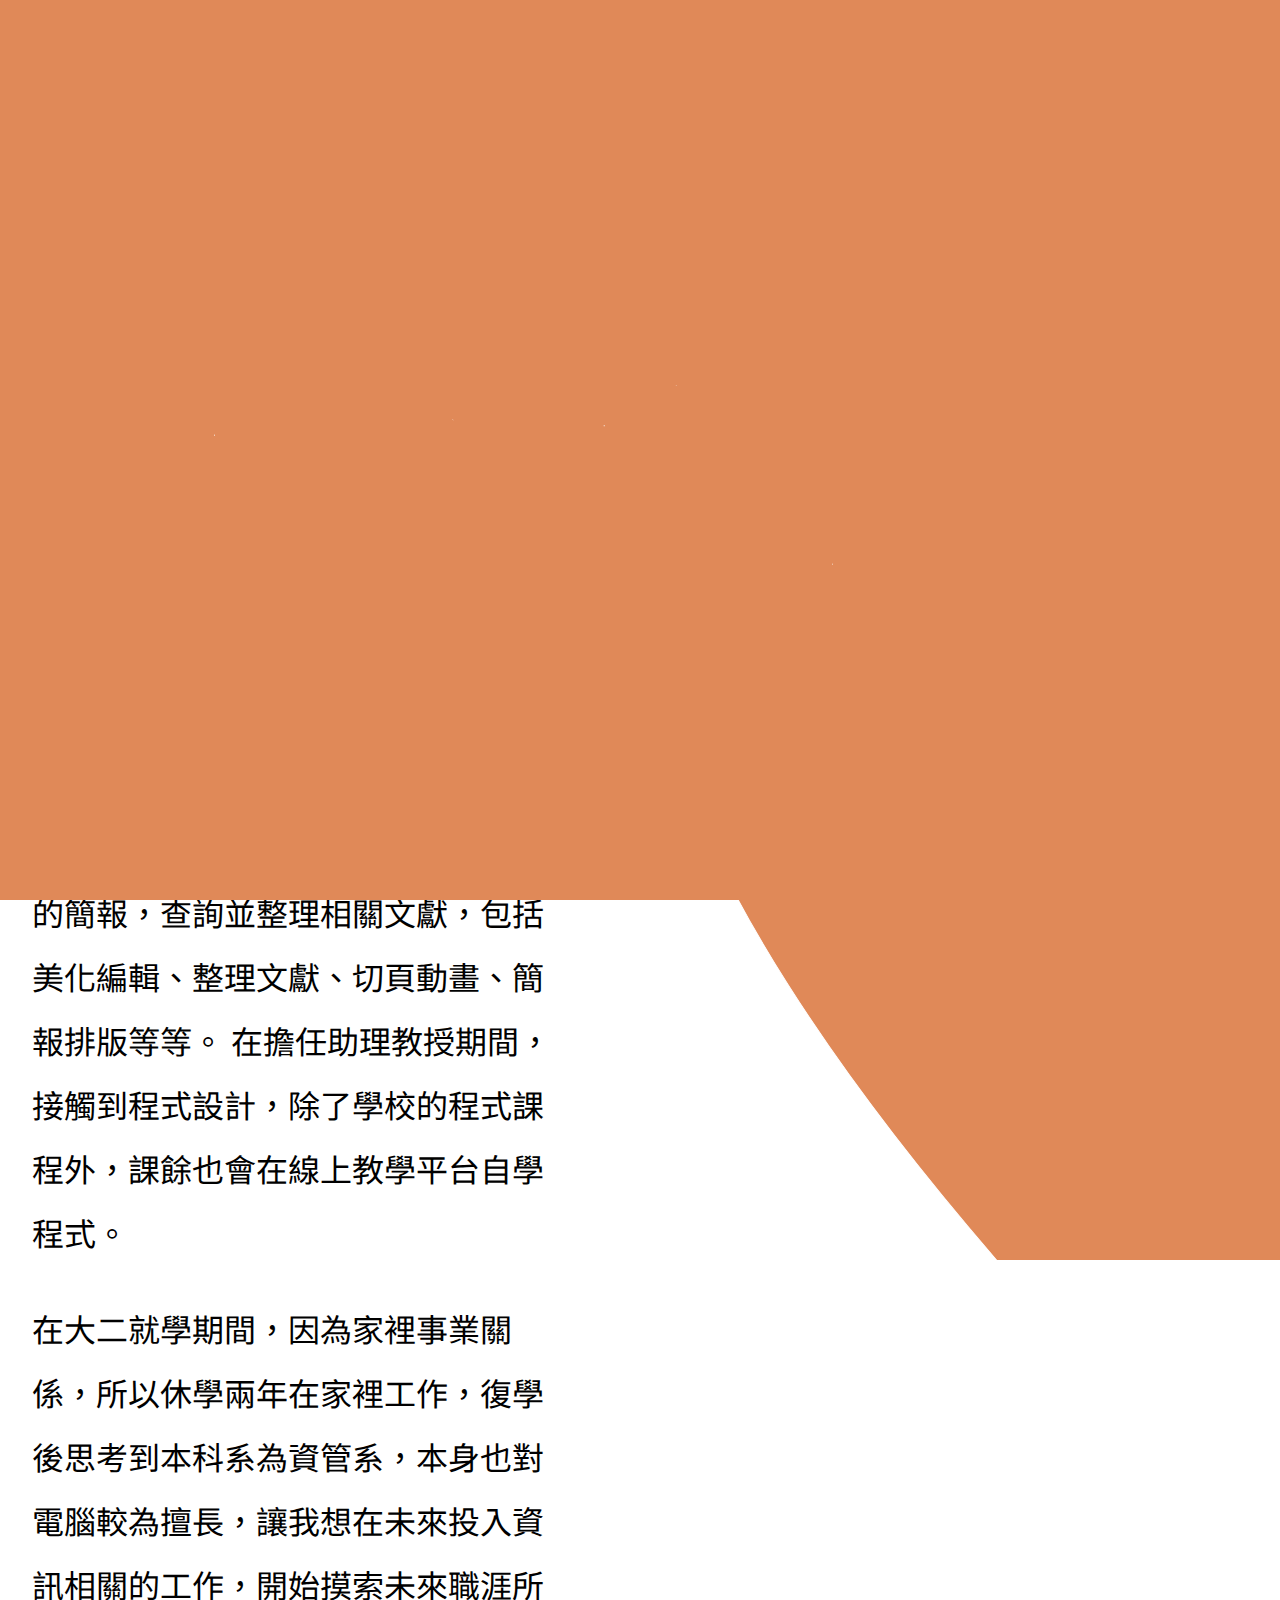
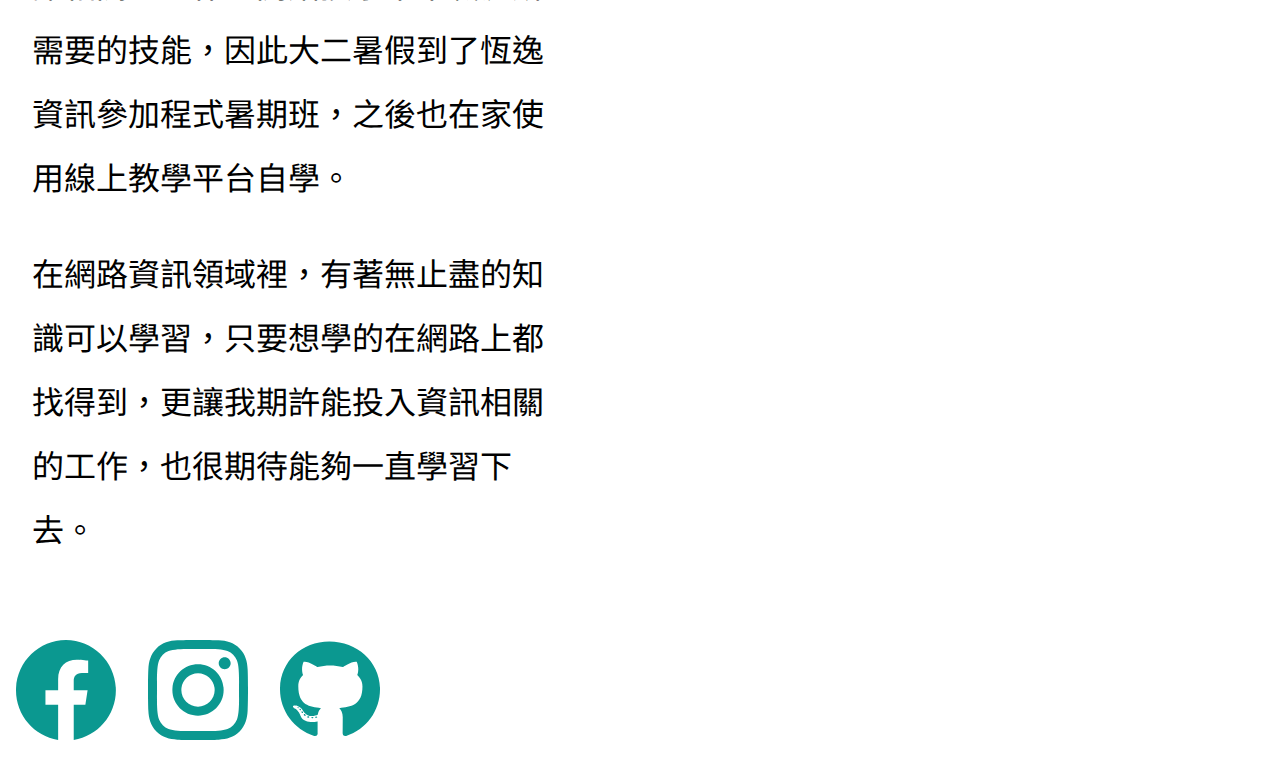
<file: index.html>
<!DOCTYPE html>
<html lang="zh">
  <head>
    <meta charset="UTF-8" />
    <meta http-equiv="X-UA-Compatible" content="IE=edge" />
    <meta name="viewport" content="width=device-width, initial-scale=1.0" />
    <meta name="author" content="Harry Lin" />
    <meta name="robots" content="index.follow" />
    <meta
      name="description"
      content="這是Harry Lin的個人網站，Harry Lin是來自台灣的網頁發開人員"
    />
    <!-- google.font -->
    <link rel="preconnect" href="https://fonts.googleapis.com" />
    <link rel="preconnect" href="https://fonts.gstatic.com" crossorigin />
    <link
      href="https://fonts.googleapis.com/css2?family=Noto+Sans+TC&display=swap"
      rel="stylesheet"
    />
    <link rel="stylesheet" href="animation.css" />
    <link rel="stylesheet" href="style.css" />
    <title>首頁 | Harry 網頁前端工程師</title>
  </head>
  <body>
    <div class="animation">
      <div class="logo">
        <svg
          width="89"
          height="113"
          viewBox="0 0 89 113"
          fill="none"
          xmlns="http://www.w3.org/2000/svg"
        >
          <path
            d="M83.7344 110.5H86.2344V108V5.625V3.125H83.7344H70.1641H67.6641V5.625V47.1406H21.0547V5.625V3.125H18.5547H5.05469H2.55469V5.625V108V110.5H5.05469H18.5547H21.0547V108V63.1797H67.6641V108V110.5H70.1641H83.7344Z"
            stroke="white"
            stroke-width="2"
            id="H"
            class="thePaths"
          />
        </svg>
        <svg
          width="73"
          height="90"
          viewBox="0 0 73 90"
          fill="none"
          xmlns="http://www.w3.org/2000/svg"
        >
          <path
            d="M51.9124 84.118L52.6034 85.5H54.1484H67.7891H70.2891V83V81.875V81.3583L70.0842 80.8839C68.492 77.1967 67.6172 72.0235 67.6172 65.2109V30.1953V30.1648L67.6164 30.1344C67.415 21.876 64.6142 15.1463 59.0367 10.2502C53.4813 5.32625 45.9563 3.01562 36.7812 3.01562C30.9317 3.01562 25.496 4.10801 20.5081 6.32485L20.5081 6.32483L20.4995 6.3287C15.5737 8.54028 11.5685 11.5976 8.56731 15.5302L8.56428 15.5342C5.61785 19.4111 4.04688 23.5865 4.04688 28.0156V30.5156H6.54688H19.625H22.125V28.0156C22.125 25.6226 23.1958 23.4781 25.8311 21.5114C28.4644 19.5463 31.8036 18.4922 36.0078 18.4922C40.8973 18.4922 44.1678 19.7424 46.2635 21.8381L46.2712 21.8458L46.2789 21.8534C48.4286 23.966 49.6094 26.8831 49.6094 30.8984V34.375H39.4531C28.2354 34.375 19.159 36.6321 12.5284 41.4634C5.83244 46.3294 2.5 53.2489 2.5 61.9062C2.5 69.1206 5.18447 75.1946 10.5076 79.9436L10.5172 79.9522L10.5269 79.9607C15.8862 84.6436 22.6677 86.9062 30.6641 86.9062C38.1719 86.9062 44.8362 84.5653 50.5875 79.9553C50.9485 81.6508 51.382 83.0574 51.9124 84.118ZM42.9148 67.7564C39.6245 69.6546 36.1863 70.5859 32.5625 70.5859C28.765 70.5859 25.8814 69.5744 23.6993 67.7309C21.6283 65.9813 20.5078 63.54 20.5078 60.0781C20.5078 56.2906 22.0388 53.6195 25.2472 51.7416C28.6624 49.7427 34.1073 48.5859 41.9141 48.5859H49.6094V61.0968C48.1987 63.7488 46.0042 65.9741 42.9148 67.7564Z"
            stroke="white"
            stroke-width="2"
            id="A"
            class="thePaths"
          />
        </svg>
        <svg
          width="48"
          height="88"
          viewBox="0 0 48 88"
          fill="none"
          xmlns="http://www.w3.org/2000/svg"
        >
          <path
            d="M42.3078 21.0597L45.2188 21.5449V18.5938V6.5V4.95492L43.8368 4.26393C42.0106 3.35086 39.6293 3.01562 36.9531 3.01562C30.6815 3.01562 25.3834 5.01649 21.1506 8.9352L21.1008 6.86189L21.0423 4.42188H18.6016H5.94531H3.44531V6.92188V83V85.5H5.94531H18.9531H21.4531V83V29.5178C22.7938 26.521 24.6273 24.3756 26.9089 22.9438C29.3171 21.4325 32.4085 20.6016 36.3203 20.6016C38.4996 20.6016 40.4933 20.7573 42.3078 21.0597Z"
            stroke="white"
            stroke-width="2"
            id="R"
            class="thePaths"
          /></svg
        ><svg
          width="48"
          height="88"
          viewBox="0 0 48 88"
          fill="none"
          xmlns="http://www.w3.org/2000/svg"
        >
          <path
            d="M42.3078 21.0597L45.2188 21.5449V18.5938V6.5V4.95492L43.8368 4.26393C42.0106 3.35086 39.6293 3.01562 36.9531 3.01562C30.6815 3.01562 25.3834 5.01649 21.1506 8.9352L21.1008 6.86189L21.0423 4.42188H18.6016H5.94531H3.44531V6.92188V83V85.5H5.94531H18.9531H21.4531V83V29.5178C22.7938 26.521 24.6273 24.3756 26.9089 22.9438C29.3171 21.4325 32.4085 20.6016 36.3203 20.6016C38.4996 20.6016 40.4933 20.7573 42.3078 21.0597Z"
            stroke="white"
            stroke-width="2"
            id="R2"
            class="thePaths"
          />
        </svg>
        <svg
          width="80"
          height="118"
          viewBox="0 -40 80 118"
          fill="none"
          xmlns="http://www.w3.org/2000/svg"
        >
          <path
            d="M41.0507 54.7843L24.5204 5.13218L23.951 3.42188H22.1484H7.94531H4.38574L5.59365 6.77023L32.4232 81.1422L29.8606 88.0175L29.8466 88.055L29.8338 88.093C28.3104 92.6184 26.4936 95.2956 24.6292 96.6323L24.62 96.6389L24.6109 96.6456C22.7726 97.989 19.9746 98.8226 15.9181 98.8358L12.5041 98.5627L9.80469 98.3467V101.055V111.602V113.675L11.8418 114.058L16.6934 114.972L16.8172 114.996L16.9427 115.006L19.4037 115.217L19.5102 115.227H19.6172C25.3309 115.227 30.3677 113.456 34.6034 109.894C38.7949 106.368 42.065 101.205 44.529 94.6181L44.539 94.5914L44.5484 94.5644L75.1343 6.74413L76.2914 3.42188H72.7734H58.8516H57.0105L56.4642 5.18004L41.0507 54.7843Z"
            stroke="white"
            stroke-width="2"
            id="Y"
            class="thePaths"
          />
          <tspan x="6.39844" y="20.7188">y</tspan>
        </svg>
        &nbsp &nbsp &nbsp &nbsp &nbsp &nbsp
        <svg
          width="73"
          height="113"
          viewBox="0 0 73 113"
          fill="none"
          xmlns="http://www.w3.org/2000/svg"
        >
          <path
            d="M69.7266 96.9609V94.4609H67.2266H21.2109V5.625V3.125H18.7109H5.14062H2.64062V5.625V108V110.5H5.14062H67.2266H69.7266V108V96.9609Z"
            stroke="white"
            stroke-width="2"
            id="L"
            class="thePaths"
          />
        </svg>
        <svg
          width="26"
          height="114"
          viewBox="0 0 26 114"
          fill="none"
          xmlns="http://www.w3.org/2000/svg"
        >
          <path
            d="M19.4688 111.5H21.9688V109V32.9219V30.4219H19.4688H6.46094H3.96094V32.9219V109V111.5H6.46094H19.4688ZM5.44943 5.72272L5.4343 5.73947L5.41948 5.75649C3.71879 7.70914 2.90625 10.0908 2.90625 12.7422C2.90625 15.3927 3.71922 17.7689 5.44645 19.688L5.4616 19.7049L5.47705 19.7214C7.3991 21.7808 10.0758 22.625 13.0703 22.625C16.0648 22.625 18.7415 21.7808 20.6636 19.7214C22.4515 17.8058 23.3047 15.4182 23.3047 12.7422C23.3047 10.0657 22.4523 7.67252 20.6912 5.72272C18.7751 3.6013 16.089 2.71875 13.0703 2.71875C10.0516 2.71875 7.36556 3.6013 5.44943 5.72272Z"
            stroke="white"
            stroke-width="2"
            id="I"
            class="thePaths"
          />
        </svg>
        <svg
          width="70"
          height="88"
          viewBox="0 0 70 88"
          fill="none"
          xmlns="http://www.w3.org/2000/svg"
        >
          <path
            d="M19.9194 6.81169L19.814 4.42188H17.4219H5.11719H2.61719V6.92188V83V85.5H5.11719H18.125H20.625V83V29.3809C22.2068 26.3217 24.3368 23.866 27.0198 21.9721C29.7508 20.0444 32.9408 19.0547 36.6875 19.0547C41.514 19.0547 44.5322 20.2718 46.3165 22.1933L46.3245 22.202L46.3327 22.2106C48.2035 24.1873 49.3996 27.5024 49.4453 32.6671V83V85.5H51.9453H64.9531H67.4531V83V32.7266V32.7169L67.453 32.7072C67.3803 23.3191 65.2482 15.8182 60.6294 10.6521C55.9603 5.42977 49.1343 3.01562 40.625 3.01562C32.6035 3.01562 25.7213 5.5227 20.0818 10.4916L19.9194 6.81169Z"
            stroke="white"
            stroke-width="2"
            id="N"
            class="thePaths"
          />
        </svg>
        <br />
        <svg
          width="142"
          height="144"
          viewBox="0 0 142 144"
          fill="none"
          xmlns="http://www.w3.org/2000/svg"
        >
          <path
            d="M16.678 85.6572L14.0965 85.2065L13.7677 87.8064C12.1907 100.279 9.49413 112.879 5.23528 121.259L3.94863 123.791L6.62315 124.746C7.54562 125.076 9.05474 125.692 10.5215 126.382C12.0592 127.106 13.2751 127.785 13.8009 128.215L16.2214 130.195L17.6201 127.398C22.4082 117.822 25.7658 103.682 27.7927 90.0723L28.1519 87.6606L25.75 87.2412L16.678 85.6572ZM45.0697 87.7355L43.372 88.2294V79.6667L50.6253 79.2077C51.5225 81.4671 52.1947 83.6115 52.6471 85.5312L45.0697 87.7355ZM43.372 137.944V90.8972L43.4785 91.1401C46.9849 99.1347 49.7907 109.828 50.4814 116.459L50.7923 119.443L53.6712 118.599L60.26 116.668V138.232V140.732H62.76H72.264H74.764V138.232V84.428H76.584H80.132V102.232C80.132 107.342 80.692 111.613 83.2215 114.486C85.8401 117.46 89.934 118.268 95.016 118.268H111.864L112.119 118.268C115.236 118.268 118.749 118.269 121.028 117.78L123.269 117.3L122.985 115.026C122.699 112.741 122.274 108.768 122.135 106.54L121.954 103.643L119.116 104.251C117.388 104.622 113.741 104.772 111.72 104.772H95.016C94.8006 104.772 94.6429 104.761 94.5299 104.746C94.506 104.658 94.4777 104.53 94.4512 104.352C94.3836 103.898 94.348 103.267 94.348 102.376V84.428H122.376H124.628V125.992C124.628 126.078 124.627 126.154 124.624 126.224C124.608 126.225 124.592 126.227 124.575 126.228C124.181 126.229 123.659 126.234 123.03 126.24C120.168 126.267 115.096 126.316 109.813 126.086L105.349 125.892L107.519 129.798C108.822 132.144 110.144 136.154 110.389 138.236L110.645 140.409L112.833 140.444C121.953 140.586 128.488 140.335 132.892 138.704L133.001 138.664L133.106 138.614C135.343 137.54 137.032 136.004 138.087 133.747C139.09 131.6 139.42 129.008 139.42 125.992V13.384V10.884H136.92H62.76H60.26V13.384V65.9828C57.8045 60.8376 54.891 55.5781 51.8858 51.0298L50.7556 49.3191L48.8568 50.0927L42.7859 52.566C48.4951 44.3489 54.016 35.8477 58.6867 28.3911L60.1865 25.9966L57.6272 24.7994L48.6992 20.6234L46.5253 19.6066L45.4206 21.7372C41.8688 28.5871 37.1776 36.6975 32.0573 44.6455C30.7138 42.9679 29.239 41.2283 27.6329 39.4739C32.9154 31.3823 38.6754 20.4781 43.2585 11.177L44.485 8.68787L41.8819 7.72672L32.5219 4.27073L30.2024 3.41429L29.3204 5.72421C26.6678 12.6715 22.4331 21.9962 18.24 29.6556C17.5558 29.0248 16.8785 28.4152 16.2128 27.8161L16.1924 27.7977L14.282 26.0783L12.6161 28.0357L6.85614 34.8037L5.32653 36.601L7.03285 38.2314C12.9599 43.895 19.4553 51.2335 23.5861 57.2627C21.167 60.6688 18.7598 63.8758 16.4409 66.8078L7.6434 67.1903L4.98949 67.3057L5.26552 69.9477L6.27352 79.5957L6.52299 81.9835L8.9189 81.8309L28.868 80.5603V137.944V140.444H31.368H40.872H43.372V137.944ZM74.764 70.932V25.388H86.7285L85.3974 25.8594L78.4854 28.3074L75.8188 29.2518L77.0839 31.782C79.5018 36.6178 81.636 42.8109 82.7643 47.748H77.736H75.236V50.248V58.744V61.244H77.736H91.796V70.932H76.584H74.764ZM88.4364 27.0368L87.5545 25.388H109.317L109.01 26.5884C107.467 32.6186 104.211 41.5391 101.542 47.1593L101.262 47.748H95.6698L95.61 47.389C94.698 41.9168 91.8672 33.4508 88.4364 27.0368ZM120.863 27.7163L113.878 25.388H124.628V70.932H122.376H106.012V61.244H121.512H124.012V58.744V50.248V47.748H121.512H114.635C116.551 43.8401 118.613 39.313 120.605 34.9418C121.193 33.6508 121.775 32.3734 122.345 31.1296L123.505 28.5972L120.863 27.7163ZM39.8948 56.8862C41.5187 59.5249 43.0783 62.4001 44.5752 65.36L33.097 65.918C35.3252 63.0008 37.5814 59.9267 39.8262 56.7747L39.8948 56.8862ZM60.26 98.33C59.1422 94.787 57.8498 91.2392 56.4858 88.0092L60.26 86.2672V98.33Z"
            stroke="white"
            stroke-width="2"
            id="c1"
            class="thePaths"
          /></svg
        ><svg
          width="150"
          height="137"
          viewBox="0 0 150 137"
          fill="none"
          xmlns="http://www.w3.org/2000/svg"
        >
          <path
            d="M28.92 26.356H26.42V28.856V101.864V104.364H28.92H48.553C38.1859 109.955 22.3801 115.783 9.42314 119.173L5.05353 120.317L8.34262 123.413C10.6544 125.588 13.7275 129.214 15.4 131.444L16.427 132.813L18.0749 132.351C33.6281 127.99 53.1442 120.283 65.9146 112.65L69.1539 110.714L66.1078 108.486L60.4715 104.364H89.2494L83.8149 109.388L80.7373 112.234L84.7033 113.59C101.443 119.313 118.298 126.746 128.372 132.279L129.775 133.05L131.062 132.098L140.998 124.754L144.277 122.331L140.63 120.508C130.918 115.652 116.073 109.554 101.404 104.364H123.528H126.028V101.864V28.856V26.356H123.528H80.2342C81.1084 23.7363 81.9662 20.9814 82.7758 18.252H134.472H136.972V15.752V5.96002V3.46002H134.472H15.096H12.596V5.96002V15.752V18.252H15.096H65.6615C65.1165 20.9698 64.442 23.764 63.7405 26.356H28.92ZM109.652 47.956H42.364V39.852H109.652V47.956ZM109.652 69.268H42.364V61.02H109.652V69.268ZM109.652 90.724H42.364V82.476H109.652V90.724Z"
            stroke="white"
            stroke-width="2"
            id="c2"
            class="thePaths"
          /></svg
        ><svg
          width="138"
          height="144"
          viewBox="0 0 138 144"
          fill="none"
          xmlns="http://www.w3.org/2000/svg"
        >
          <path
            d="M69.052 52.832V50.332H66.552H14.136H11.636V52.832V138.368V140.868H14.136H24.36H26.86V138.368V109.908H53.684V126.56C53.684 126.581 53.6839 126.602 53.6837 126.621C53.5701 126.635 53.4372 126.647 53.2817 126.658L53.269 126.658L53.2563 126.659C51.5466 126.791 45.1996 126.798 37.9959 126.51L33.5495 126.332L35.7106 130.222C37.0183 132.576 38.3763 136.369 38.9056 138.883L39.3235 140.868H41.352H41.4302C46.2621 140.868 50.3261 140.868 53.6845 140.647C57.047 140.425 59.9424 139.971 62.3528 138.938L62.3681 138.931L62.3834 138.925C64.7169 137.887 66.514 136.424 67.6439 134.214C68.7217 132.106 69.052 129.583 69.052 126.704V52.832ZM109.605 125.936L109.595 125.937L109.586 125.938C107.566 126.072 99.9064 126.078 91.1139 125.789L86.7254 125.645L88.8415 129.493C90.3283 132.196 91.9521 136.42 92.4686 139.002L92.8651 140.985L94.8871 141.012C105.709 141.154 113.417 140.906 118.55 138.981L118.575 138.971L118.6 138.961C121.156 137.939 123.147 136.442 124.394 134.023C125.573 131.737 125.932 128.907 125.932 125.552V49.952V47.452H123.432H112.92H110.42V49.952V125.552C110.42 125.672 110.417 125.772 110.412 125.855C110.225 125.886 109.965 125.915 109.605 125.936ZM96.412 54.272V51.772H93.912H83.976H81.476V54.272V112.736V115.236H83.976H93.912H96.412V112.736V54.272ZM104.179 27.724C107.629 22.716 111.258 17.1838 114.356 11.9055L115.918 9.24414L112.991 8.26828L101.759 4.52429L99.6301 3.81481L98.6954 5.85436C95.7523 12.2757 90.7439 21.043 86.1297 27.724H54.4719L53.8235 26.3931C50.9535 20.502 44.7455 11.8057 39.008 5.62686L37.8596 4.39011L36.2832 4.99286L26.4912 8.73686L23.1907 9.99881L25.4792 12.6911C29.3228 17.2131 33.5422 22.9117 36.3455 27.724H5.20801H2.70801V30.224V40.016V42.516H5.20801H132.936H135.436V40.016V30.224V27.724H132.936H104.179ZM26.86 96.412V87.012H53.684V96.412H26.86ZM53.684 64.548V73.66H26.86V64.548H53.684Z"
            stroke="white"
            stroke-width="2"
            id="c3"
            class="thePaths"
          /></svg
        ><svg
          width="144"
          height="143"
          viewBox="0 0 144 143"
          fill="none"
          xmlns="http://www.w3.org/2000/svg"
        >
          <path
            d="M135.98 12.672V10.172H133.48H123.4H120.9V12.672V34.652H104.156V5.76001V3.26001H101.656H91.432H88.932V5.76001V34.652H74.06V12.672V10.172H71.56H61.768H59.268V12.672V46.656V49.156H61.768H133.48H135.98V46.656V12.672ZM56.636 34.272V31.772H54.136H39.212V7.34401V4.84401H36.712H27.064H24.564V7.34401V31.772H8.92002H6.42002V34.272V43.92V46.42H8.92002H38.3964L38.2523 48.1801C36.9651 63.9126 33.5257 86.5482 30.5294 99.8174L30.4325 100.247C21.1619 102.292 12.6171 104.066 5.75925 105.248L3.12244 105.703L3.75485 108.303L6.34685 118.959L6.94298 121.41L9.38836 120.792C15.9516 119.134 23.5464 117.276 31.5771 115.311L32.5541 115.072C40.6784 113.085 49.2165 110.994 57.54 108.899V136.8V139.3H60.04H69.544H72.044V136.8V92.068H79.86V135.36V137.86H82.36H90.712H93.212V135.36V92.068H101.604V135.072V137.572H104.104H112.456H114.956V135.072V133.733C115.46 135.088 115.859 136.423 116.038 137.499L116.386 139.588H118.504C124.669 139.588 129.185 139.494 132.97 137.618C134.977 136.702 136.328 135.249 137.101 133.29C137.822 131.465 137.996 129.308 137.996 127.008V80.352V77.852H135.496H101.556C102.392 75.328 103.224 72.6489 104.048 69.9988C104.104 69.819 104.16 69.6394 104.216 69.46H138.52H141.02V66.96V57.456V54.956H138.52H55.432H52.932V57.456V66.96V69.46H55.432H87.4591C86.9439 72.3053 86.3406 75.2103 85.721 77.852H60.04H57.54V80.352V94.2873L56.0491 94.6139L44.7793 97.0825C47.7374 83.7225 50.9237 65.3359 53.1507 50.9258L53.51 48.6008L51.2111 48.1011L43.4782 46.42H54.136H56.636V43.92V34.272ZM115.425 125.95L114.956 125.933V92.068H123.348V126.013C121.933 126.082 118.879 126.073 115.425 125.95ZM26.6045 98.2271L28.7245 97.8795L28.6999 95.7313C28.5534 82.9917 26.0765 63.9511 22.7359 48.9912L22.223 46.6942L19.8993 47.0677L11.8353 48.3637L9.28093 48.7742L9.77874 51.313C12.6396 65.9033 14.916 84.8854 14.916 97.2V100.143L17.8205 99.6671L26.6045 98.2271Z"
            stroke="white"
            stroke-width="2"
            id="c4"
            class="thePaths"
          /></svg
        ><svg
          width="140"
          height="115"
          viewBox="0 5 140 115"
          fill="none"
          xmlns="http://www.w3.org/2000/svg"
        >
          <path
            d="M134.368 96.844H77.9721V19.188H127.168H129.668V16.688V5.74402V3.24402H127.168H13.408H10.908V5.74402V16.688V19.188H13.408H61.308V96.844H5.92004H3.42004V99.344V110V112.5H5.92004H134.368H136.868V110V99.344V96.844H134.368Z"
            stroke="white"
            stroke-width="2"
            id="c5"
            class="thePaths"
          /></svg
        ><svg
          width="146"
          height="141"
          viewBox="0 0 146 141"
          fill="none"
          xmlns="http://www.w3.org/2000/svg"
        >
          <path
            d="M134.676 10.52V8.02002H132.176H68.672H66.172V10.52V55.448V57.948H68.672H132.176H134.676V55.448V10.52ZM64.8998 84.9001L66.135 83.2806L64.7985 81.7436C64.4158 81.3035 63.8717 80.7019 63.2047 79.98H63.344H92.092V92.116H66.656H64.156V94.616V103.976V106.476H66.656H92.092V120.052H56.864H54.364V122.552V132.2V134.7H56.864H140.24H142.74V132.2V122.552V120.052H140.24H107.748V106.476H133.904H136.404V103.976V94.616V92.116H133.904H107.748V79.98H137.072H139.572V77.48V67.976V65.476H137.072H63.344H60.844V67.976V77.4634C56.3098 72.6864 49.5266 65.802 45.828 62.5146V57.372H61.328H63.828V54.872V44.792V42.292H61.328H45.828V22.4242C51.9849 20.8918 57.7488 19.0156 62.5775 17.0037L65.8891 15.6239L63.4479 12.9949L55.9599 4.93089L54.7365 3.61335L53.0982 4.35397C42.9175 8.95618 24.3465 13.0931 8.22726 15.6837L4.78163 16.2375L6.41448 19.3217C7.65114 21.6576 8.99181 24.9066 9.50241 27.0766L10.0309 29.3227L12.3121 28.9756C18.0112 28.1083 24.2833 27.1286 30.46 25.9462V42.292H9.48795H6.98795V44.792V54.872V57.372H9.48795H27.9469C22.1418 72.7106 13.0748 89.1815 4.89372 98.2716L3.59465 99.715L4.67183 101.331C6.41602 103.947 8.82054 107.863 9.70825 110.527L11.1248 114.776L13.9979 111.34C19.6687 104.557 25.4298 94.6447 30.46 83.9564V135.656V138.156H32.96H43.328H45.828V135.656V81.1529C49.3745 85.7378 52.7142 90.4129 54.2613 93.1204L56.1325 96.395L58.4198 93.3961L64.8998 84.9001ZM119.164 43.732H80.964V22.38H119.164V43.732Z"
            stroke="white"
            stroke-width="2"
            id="c6"
            class="thePaths"
          /></svg
        ><svg
          width="137"
          height="143"
          viewBox="0 0 137 143"
          fill="none"
          xmlns="http://www.w3.org/2000/svg"
        >
          <path
            d="M18.244 133.624V126.476H50.448H52.948V123.976V80.92V78.42H50.448H18.244V70.028H49.008H51.508V67.528V28.072V25.572H49.008H31.6397C33.8608 20.3277 36.2256 14.3531 38.1156 9.0375L39.1323 6.17785L36.1309 5.72764L24.6109 3.99964L22.2659 3.6479L21.7907 5.97099C20.6243 11.6737 18.4943 19.3221 16.2922 25.572H5.95203H3.45203V28.072V133.624V136.124H5.95203H15.744H18.244V133.624ZM131.088 26.252H133.588V23.752V14.104V11.604H131.088H54.768H52.268V14.104V23.752V26.252H54.768H85.1V38.964H60.096H57.596V41.464V116.488V118.988H60.096H69.888H72.388V116.488V53.756H85.1V137.8V140.3H87.6H97.68H100.18V137.8V105.157L101.443 107.999C102.569 110.533 103.876 114.272 104.122 116.606L104.357 118.844H106.608C110.485 118.844 113.76 118.809 116.497 118.564C119.231 118.319 121.624 117.85 123.671 116.871C125.888 115.811 127.373 114.19 128.238 112.066C129.053 110.063 129.268 107.728 129.268 105.256V41.464V38.964H126.768H100.18V26.252H131.088ZM103.797 104.485L100.18 104.384V53.756H114.332V104.628C112.538 104.627 108.46 104.614 103.797 104.485ZM38.3 92.636V112.26H18.244V92.636H38.3ZM37.004 39.788V55.956H18.244V39.788H37.004Z"
            stroke="white"
            stroke-width="2"
            id="c7"
            class="thePaths"
          />
        </svg>
      </div>
    </div>
    <img class="orange" src="/ICONS/OrangeBackground.svg" alt="" />
    <!-- header and navbar -->
    <header>
      <nav>
        <ul>
          <li><a class="active" href="#">首頁</a></li>
          <li><a href="resume.html">我的履歷</a></li>
          <li><a href="contact.html">聯絡方式</a></li>
          <li><a href="/Taiwan Project/index.html">Taiwan Project</a></li>
          <li><a href="/Hawaii Project/index.html">Hawaii Project</a></li>
        </ul>
      </nav>
    </header>
    <!-- introduction and <picture></picture> -->
    <main>
      <section class="left">
        <h1>
          Hi, I am <br />
          Harry Lin
        </h1>
        <p>
          出生於1997年，台北人，射手座O型。喜歡健身、投資美股、網路自學，平時熱愛運用Google研究興趣相關知識，並將知識記錄下來，運用在生活中，持續實踐健康、財富、學習的平衡關係。
        </p>
        <p>
          在學期間，在致理科技大學擔任助理教授。
          主要工作內容是負責教授講課的簡報，查詢並整理相關文獻，包括美化編輯、整理文獻、切頁動畫、簡報排版等等。
          在擔任助理教授期間，接觸到程式設計，除了學校的程式課程外，課餘也會在線上教學平台自學程式。
        </p>
        <p>
          在大二就學期間，因為家裡事業關係，所以休學兩年在家裡工作，復學後思考到本科系為資管系，本身也對電腦較為擅長，讓我想在未來投入資訊相關的工作，開始摸索未來職涯所需要的技能，因此大二暑假到了恆逸資訊參加程式暑期班，之後也在家使用線上教學平台自學。
        </p>
        <p>
          在網路資訊領域裡，有著無止盡的知識可以學習，只要想學的在網路上都找得到，更讓我期許能投入資訊相關的工作，也很期待能夠一直學習下去。
        </p>
      </section>
      <section class="right">
        <img
          class="myPic"
          src="/Pictures/Harry_證件照電子檔_大研創意.jpg"
          alt="picture"
        />
      </section>
    </main>
    <!-- links for fb,ig and githb -->
    <footer>
      <a href="#"
        ><img src="/ICONS/facebook.svg" alt="facebook" title="facebook page"
      /></a>

      <a href="#"
        ><img
          src="/ICONS//instagram.svg"
          alt="instagram"
          title="instagram page"
      /></a>

      <a href="#"
        ><img src="/ICONS//github-brands 1.svg" alt="githb" title="githb page"
      /></a>
    </footer>
  </body>
  <script src="/app.js"></script>
</html>
</file>
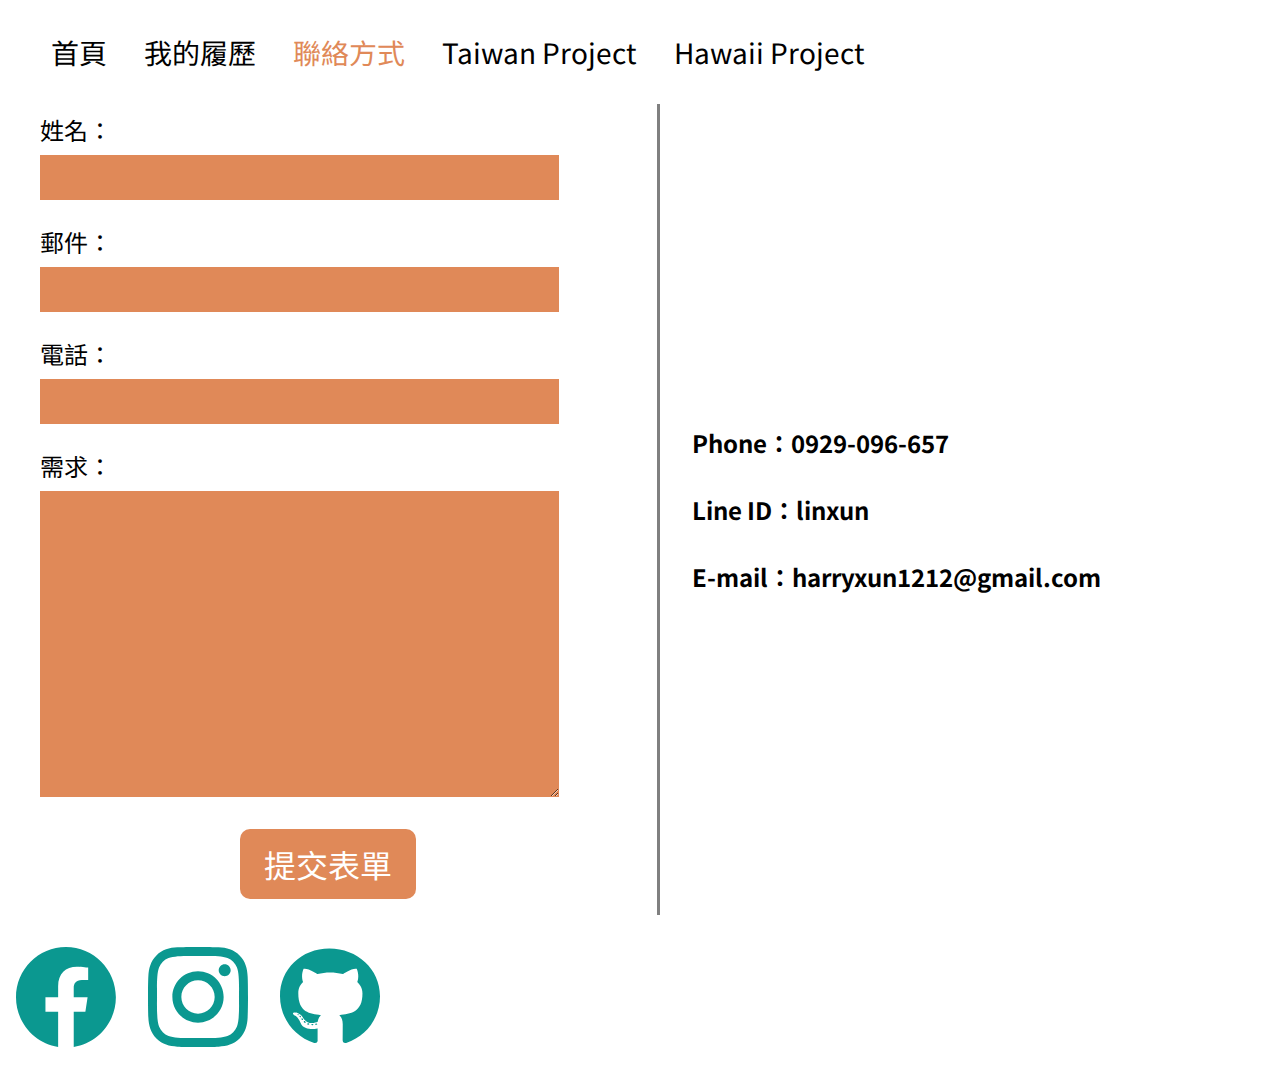
<file: contact.html>
<!DOCTYPE html>
<html lang="en">
  <head>
    <meta charset="UTF-8" />
    <meta http-equiv="X-UA-Compatible" content="IE=edge" />
    <meta name="viewport" content="width=device-width, initial-scale=1.0" />
    <meta name="author" content="Harry Lin" />
    <meta name="robots" content="index.follow" />
    <meta
      name="description"
      content="這是Harry Lin的個人網站，Harry Lin是來自台灣的網頁發開人員"
    />
    <!-- google.font -->
    <link rel="preconnect" href="https://fonts.googleapis.com" />
    <link rel="preconnect" href="https://fonts.gstatic.com" crossorigin />
    <link
      href="https://fonts.googleapis.com/css2?family=Noto+Sans+TC&display=swap"
      rel="stylesheet"
    />
    <link rel="stylesheet" href="style.css" />
    <title>聯絡方式 | Harry 網頁前端工程師</title>
  </head>
  <body>
    <!-- header and navbar -->
    <header>
      <nav>
        <ul>
          <li><a href="index.html">首頁</a></li>
          <li><a href="resume.html">我的履歷</a></li>
          <li><a class="active" href="#">聯絡方式</a></li>
          <li><a href="/Taiwan Project/index.html">Taiwan Project</a></li>
          <li><a href="/Hawaii Project/index.html">Hawaii Project</a></li>
        </ul>
      </nav>
    </header>

    <main>
      <section class="form">
        <form>
          <div>
            <label for="name">姓名：</label> <input type="text " name="name" />
          </div>
          <div>
            <label for="email">郵件：</label>
            <input type="email" name="email" />
          </div>
          <div>
            <label for="phone">電話：</label>
            <input type="text" name="phone" />
          </div>
          <div>
            <label for="need">需求：</label>
            <textarea name="" id="need" rows="10"></textarea>
          </div>
          <button type="submit">提交表單</button>
        </form>
      </section>
      <div class="line"></div>
      <section class="contact">
        <div class="content">
          <h2>Phone：0929-096-657</h2>
          <h2>Line ID：linxun</h2>
          <h2>E-mail：harryxun1212@gmail.com</h2>
        </div>
      </section>
    </main>

    <!-- links for fb,ig and githb -->
    <footer>
      <a href="#"
        ><img src="/ICONS/facebook.svg" alt="facebook" title="facebook page"
      /></a>

      <a href="#"
        ><img
          src="/ICONS//instagram.svg"
          alt="instagram"
          title="instagram page"
      /></a>

      <a href="#"
        ><img src="/ICONS//github-brands 1.svg" alt="githb" title="githb page"
      /></a>
    </footer>
  </body>
</html>
</file>
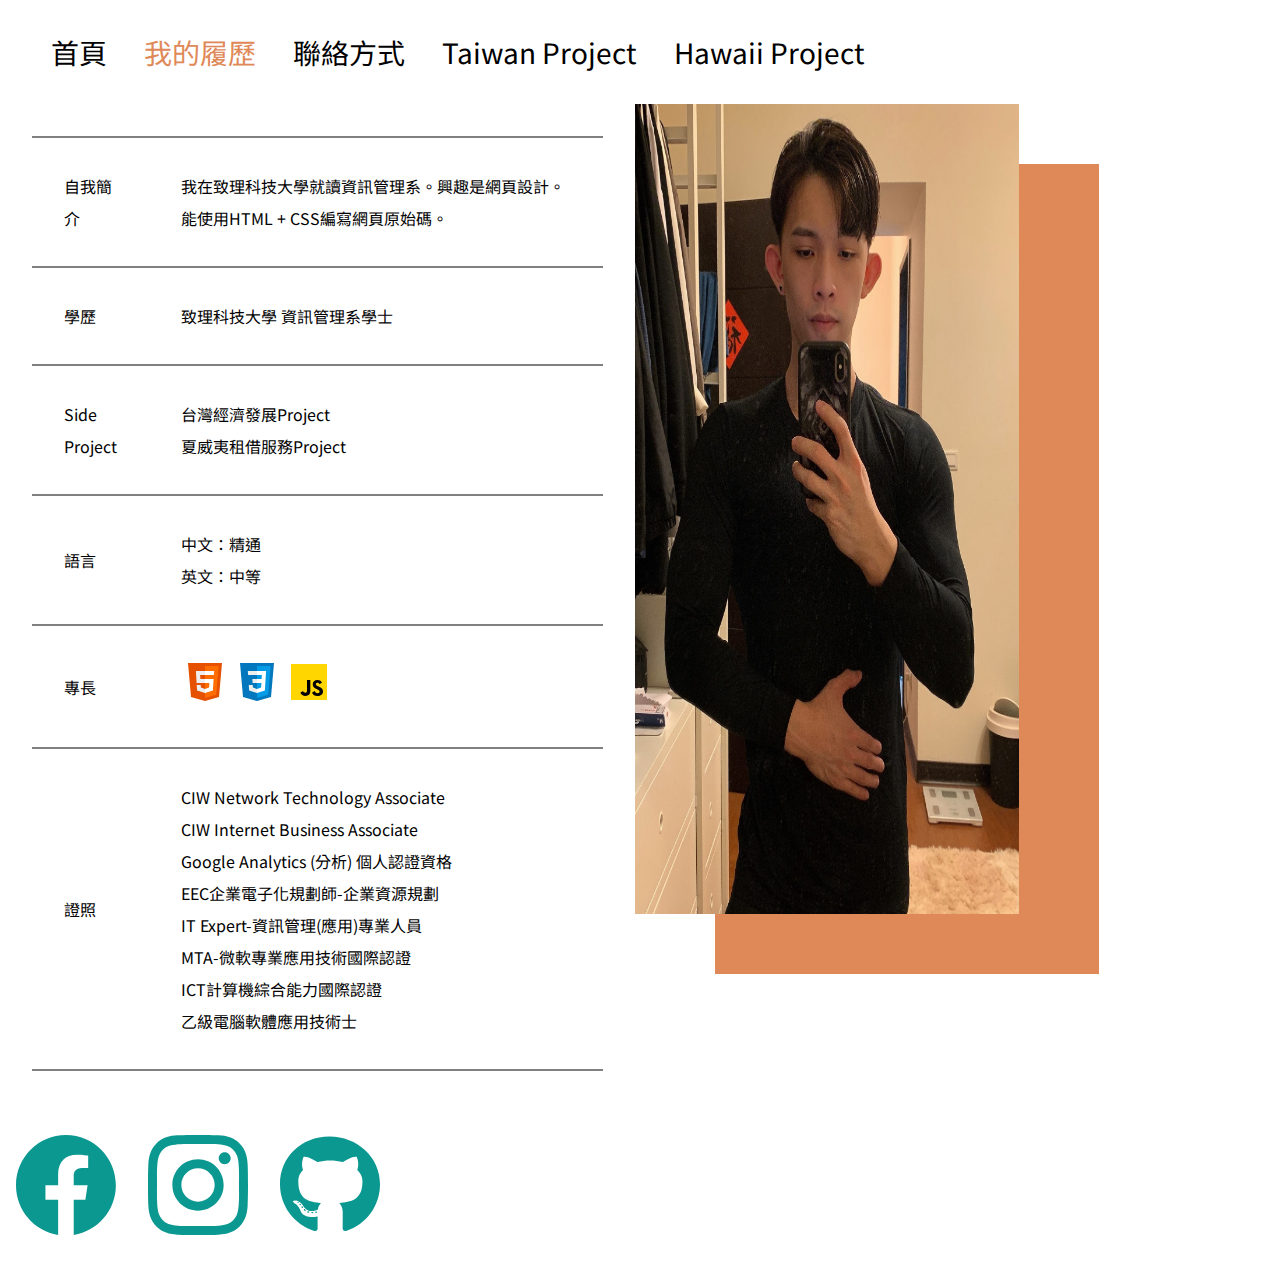
<file: resume.html>
<!DOCTYPE html>
<html lang="en">
  <head>
    <meta charset="UTF-8" />
    <meta http-equiv="X-UA-Compatible" content="IE=edge" />
    <meta name="viewport" content="width=device-width, initial-scale=1.0" />
    <meta name="author" content="Harry Lin" />
    <meta name="robots" content="index.follow" />
    <meta
      name="description"
      content="這是Harry Lin的個人網站，Harry Lin是來自台灣的網頁發開人員"
    />
    <!-- google.font -->
    <link rel="preconnect" href="https://fonts.googleapis.com" />
    <link rel="preconnect" href="https://fonts.gstatic.com" crossorigin />
    <link
      href="https://fonts.googleapis.com/css2?family=Noto+Sans+TC&display=swap"
      rel="stylesheet"
    />
    <link rel="stylesheet" href="style.css" />
    <title>我的履歷 | Harry 網頁前端工程師</title>
  </head>
  <body>
    <!-- header and navbar -->
    <header>
      <nav>
        <ul>
          <li><a href="index.html">首頁</a></li>
          <li><a class="active" href="#">我的履歷</a></li>
          <li><a href="contact.html">聯絡方式</a></li>
          <li><a href="/Taiwan Project/index.html">Taiwan Project</a></li>
          <li><a href="/Hawaii Project/index.html">Hawaii Project</a></li>

        </ul>
      </nav>
    </header>
    <main>
      <section class="table">
        <table>
          <tr>
            <td style="width: 20%">自我簡介</td>
            <td style="width: 80%">
              我在致理科技大學就讀資訊管理系。興趣是網頁設計。能使用HTML +
              CSS編寫網頁原始碼。
            </td>
          </tr>
          <tr>
            <td>學歷</td>
            <td>致理科技大學 資訊管理系學士</td>
          </tr>
          <tr>
            <td>Side Project</td>
            <td>
              <ul>
                <li>台灣經濟發展Project</li>
                <li>夏威夷租借服務Project</li>
              </ul>
            </td>
          </tr>
          <tr>
            <td>語言</td>
            <td>
              <ul>
                <li>中文：精通</li>
                <li>英文：中等</li>
              </ul>
            </td>
          </tr>
          <tr>
            <td>專長</td>
            <td>
              <img src="/ICONS/icons8-html-5.svg" alt="html5" />
              <img src="/ICONS/icons8-css3.svg" alt="css3" />
              <img src="/ICONS/icons8-javascript.svg" alt="javascript" />
            </td>
          </tr>
          <tr>
            <td>證照</td>
            <td>
              <ul>
                <li>CIW Network Technology Associate</li>
                <li>CIW Internet Business Associate</li>
                <li>Google Analytics (分析) 個人認證資格</li>
                <li>EEC企業電子化規劃師-企業資源規劃</li>
                <li>IT Expert-資訊管理(應用)專業人員</li>
                <li>MTA-微軟專業應用技術國際認證</li>
                <li>ICT計算機綜合能力國際認證</li>
                <li>乙級電腦軟體應用技術士</li>
              </ul>
            </td>
          </tr>
        </table>
      </section>
      <section class="picture">
        <img src="/Pictures/IMG_2723.jpg" alt="picture" />
        <div class="orange"></div>
      </section>
    </main>

    <!-- links for fb,ig and githb -->
    <footer>
      <a href="#"
        ><img src="/ICONS/facebook.svg" alt="facebook" title="facebook page"
      /></a>

      <a href="#"
        ><img
          src="/ICONS//instagram.svg"
          alt="instagram"
          title="instagram page"
      /></a>

      <a href="#"
        ><img src="/ICONS//github-brands 1.svg" alt="githb" title="githb page"
      /></a>
    </footer>
  </body>
</html>
</file>
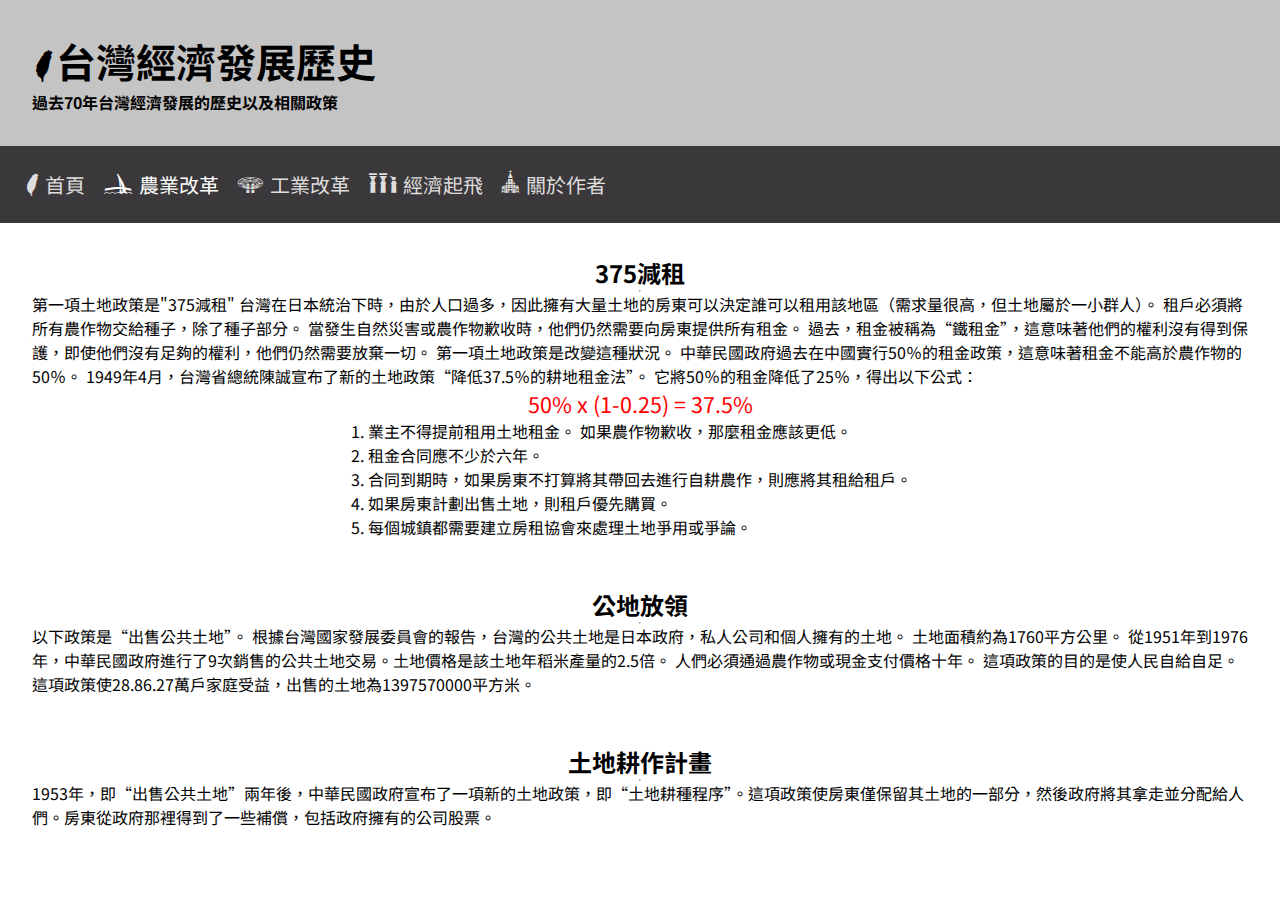
<file: Taiwan Project/agriculture.html>
<!DOCTYPE html>
<html lang="zh-Hant">
  <head>
    <meta charset="UTF-8" />
    <meta http-equiv="X-UA-Compatible" content="IE=edge" />
    <meta name="viewport" content="width=device-width, initial-scale=1.0" />
    <title>農業改革 | 台灣發展歷史網頁</title>
    <meta
      name="description"
      content="此網站介紹台灣過去70年的經濟發展與相關政策"
    />
    <link rel="shortcut icon" href="./taiwanIcon.png" />
    <link rel="bookmark" href="./taiwanIcon.png" />
    <link rel="stylesheet" href="./twicon/twicon.css" />
    <link rel="preconnect" href="https://fonts.googleapis.com" />
    <link rel="preconnect" href="https://fonts.gstatic.com" crossorigin />
    <link
      href="https://fonts.googleapis.com/css2?family=Noto+Sans+TC:wght@500&display=swap"
      rel="stylesheet"
    />
    <!-- google font setting -->
    <link rel="stylesheet" href="./style.css" />
  </head>
  <body>
    <!-- 標題 -->
    <header>
      <h1 class="headerTitle">
        <a href="index.html"
        ><i class="twicon-main-island"></i>台灣經濟發展歷史
      </a>
      </h1>
      <h3 class="headerText">過去70年台灣經濟發展的歷史以及相關政策</h3>
    </header>
    <!-- 導覽列 -->
    <nav>
      <ul>
        <li>
          <a href="index.html"><i class="twicon-main-island"></i> 首頁</a>
        </li>
        <li>
          <a class="active" href="#"
            ><i class="twicon-lovers-brg"></i> 農業改革</a
          >
        </li>
        <li>
          <a href="./industralization.html"
            ><i class="twicon-fb-stn"></i> 工業改革</a
          >
        </li>
        <li>
          <a href="./economic.html "
            ><i class="twicon-longteng-brg"></i> 經濟起飛</a
          >
        </li>
        <li>
          <a href="./author.html"
            ><i class="twicon-rosary-church"></i> 關於作者</a
          >
        </li>
      </ul>
    </nav>
    <!-- 主要內容 -->
    <main>
      <section class="container">
        <section class="left">
          <h2>375減租</h2>
          <hr />
          <p>
            第一項土地政策是"375減租"
            台灣在日本統治下時，由於人口過多，因此擁有大量土地的房東可以決定誰可以租用該地區（需求量很高，但土地屬於一小群人）。
            租戶必須將所有農作物交給種子，除了種子部分。
            當發生自然災害或農作物歉收時，他們仍然需要向房東提供所有租金。
            過去，租金被稱為“鐵租金”，這意味著他們的權利沒有得到保護，即使他們沒有足夠的權利，他們仍然需要放棄一切。
            第一項土地政策是改變這種狀況。
            中華民國政府過去在中國實行50％的租金政策，這意味著租金不能高於農作物的50％。
            1949年4月，台灣省總統陳誠宣布了新的土地政策“降低37.5％的耕地租金法”。
            它將50％的租金降低了25％，得出以下公式：
          </p>
          <p class="special">50% x (1-0.25) = 37.5%</p>
          <ol>
            <li>
              業主不得提前租用土地租金。 如果農作物歉收，那麼租金應該更低。
            </li>
            <li>租金合同應不少於六年。</li>
            <li>
              合同到期時，如果房東不打算將其帶回去進行自耕農作，則應將其租給租戶。
            </li>
            <li>如果房東計劃出售土地，則租戶優先購買。</li>
            <li>每個城鎮都需要建立房租協會來處理土地爭用或爭論。</li>
          </ol>
          <br />
          <br />
          <h2>公地放領</h2>
          <hr />
          <p>
            以下政策是“出售公共土地”。
            根據台灣國家發展委員會的報告，台灣的公共土地是日本政府，私人公司和個人擁有的土地。
            土地面積約為1760平方公里。
            從1951年到1976年，中華民國政府進行了9次銷售的公共土地交易。土地價格是該土地年稻米產量的2.5倍。
            人們必須通過農作物或現金支付價格十年。
            這項政策的目的是使人民自給自足。
            這項政策使28.86.27萬戶家庭受益，出售的土地為1397570000平方米。
          </p>
          <br />
          <br />
          <h2>土地耕作計畫</h2>
          <hr />
          <p>
            1953年，即“出售公共土地”兩年後，中華民國政府宣布了一項新的土地政策，即“土地耕種程序”。這項政策使房東僅保留其土地的一部分，然後政府將其拿走並分配給人們。房東從政府那裡得到了一些補償，包括政府擁有的公司股票。
          </p>
        </section>
      </section>
    </main>
  </body>
</html>
</file>
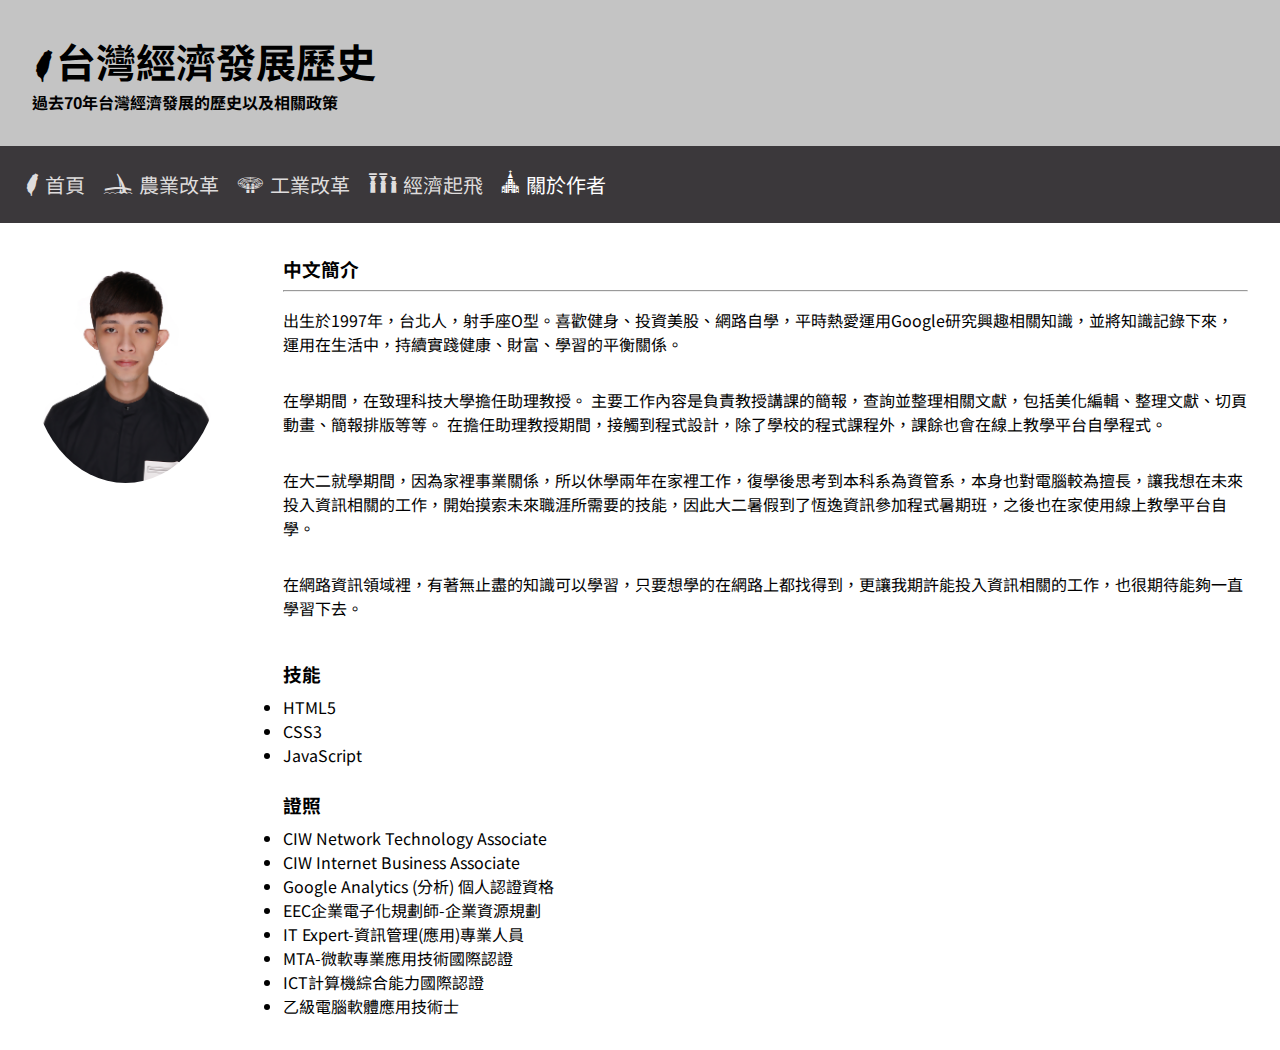
<file: Taiwan Project/author.html>
<!DOCTYPE html>
<html lang="zh-Hant">
  <head>
    <meta charset="UTF-8" />
    <meta http-equiv="X-UA-Compatible" content="IE=edge" />
    <meta name="viewport" content="width=device-width, initial-scale=1.0" />
    <title>關於作者 | 台灣發展歷史網頁</title>
    <meta
      name="description"
      content="此網站介紹台灣過去70年的經濟發展與相關政策"
    />
    <link rel="shortcut icon" href="./taiwanIcon.png" />
    <link rel="bookmark" href="./taiwanIcon.png" />
    <link rel="stylesheet" href="./twicon/twicon.css" />
    <link rel="preconnect" href="https://fonts.googleapis.com" />
    <link rel="preconnect" href="https://fonts.gstatic.com" crossorigin />
    <link
      href="https://fonts.googleapis.com/css2?family=Noto+Sans+TC:wght@500&display=swap"
      rel="stylesheet"
    />
    <!-- google font setting -->
    <link rel="stylesheet" href="./style.css" />
  </head>
  <body>
    <!-- 標題 -->
    <header>
      <h1 class="headerTitle">
        <a href="index.html"
          ><i class="twicon-main-island"></i>台灣經濟發展歷史
        </a>
      </h1>
      <h3 class="headerText">過去70年台灣經濟發展的歷史以及相關政策</h3>
    </header>
    <!-- 導覽列 -->
    <nav>
      <ul>
        <li>
          <a href="index.html"><i class="twicon-main-island"></i> 首頁</a>
        </li>
        <li>
          <a href="agriculture.html"
            ><i class="twicon-lovers-brg"></i> 農業改革</a
          >
        </li>
        <li>
          <a href="industralization.html"
            ><i class="twicon-fb-stn"></i> 工業改革</a
          >
        </li>
        <li>
          <a href="economic.html"
            ><i class="twicon-longteng-brg"></i> 經濟起飛</a
          >
        </li>
        <li>
          <a class="active" href="#"
            ><i class="twicon-rosary-church"></i> 關於作者</a
          >
        </li>
      </ul>
    </nav>
    <!-- 主要內容 -->
    <main>
      <section class="container">
        <section class="left">
          <img class="mypic" src="Harry.jpg" />
        </section>
        <section class="right">
          <h3>中文簡介</h3>
          <hr />
          <p>
            出生於1997年，台北人，射手座O型。喜歡健身、投資美股、網路自學，平時熱愛運用Google研究興趣相關知識，並將知識記錄下來，運用在生活中，持續實踐健康、財富、學習的平衡關係。
          </p>
          <p>
            在學期間，在致理科技大學擔任助理教授。
            主要工作內容是負責教授講課的簡報，查詢並整理相關文獻，包括美化編輯、整理文獻、切頁動畫、簡報排版等等。
            在擔任助理教授期間，接觸到程式設計，除了學校的程式課程外，課餘也會在線上教學平台自學程式。
          </p>
          <p>
            在大二就學期間，因為家裡事業關係，所以休學兩年在家裡工作，復學後思考到本科系為資管系，本身也對電腦較為擅長，讓我想在未來投入資訊相關的工作，開始摸索未來職涯所需要的技能，因此大二暑假到了恆逸資訊參加程式暑期班，之後也在家使用線上教學平台自學。
          </p>
          <p>
            在網路資訊領域裡，有著無止盡的知識可以學習，只要想學的在網路上都找得到，更讓我期許能投入資訊相關的工作，也很期待能夠一直學習下去。
          </p>
          <br />
          <h3>技能</h3>
          <ul>
            <li>HTML5</li>
            <li>CSS3</li>
            <li>JavaScript</li>
          </ul>
          <br>
          <h3>證照</h3>
          <ul>
            <li>CIW Network Technology Associate</li>
            <li>CIW Internet Business Associate</li>
            <li>Google Analytics (分析) 個人認證資格</li>
            <li>EEC企業電子化規劃師-企業資源規劃</li>
            <li>IT Expert-資訊管理(應用)專業人員</li>
            <li>MTA-微軟專業應用技術國際認證</li>
            <li>ICT計算機綜合能力國際認證</li>
            <li>乙級電腦軟體應用技術士</li>
          </ul>
        </section>
      </section>
    </main>
  </body>
</html>
</file>
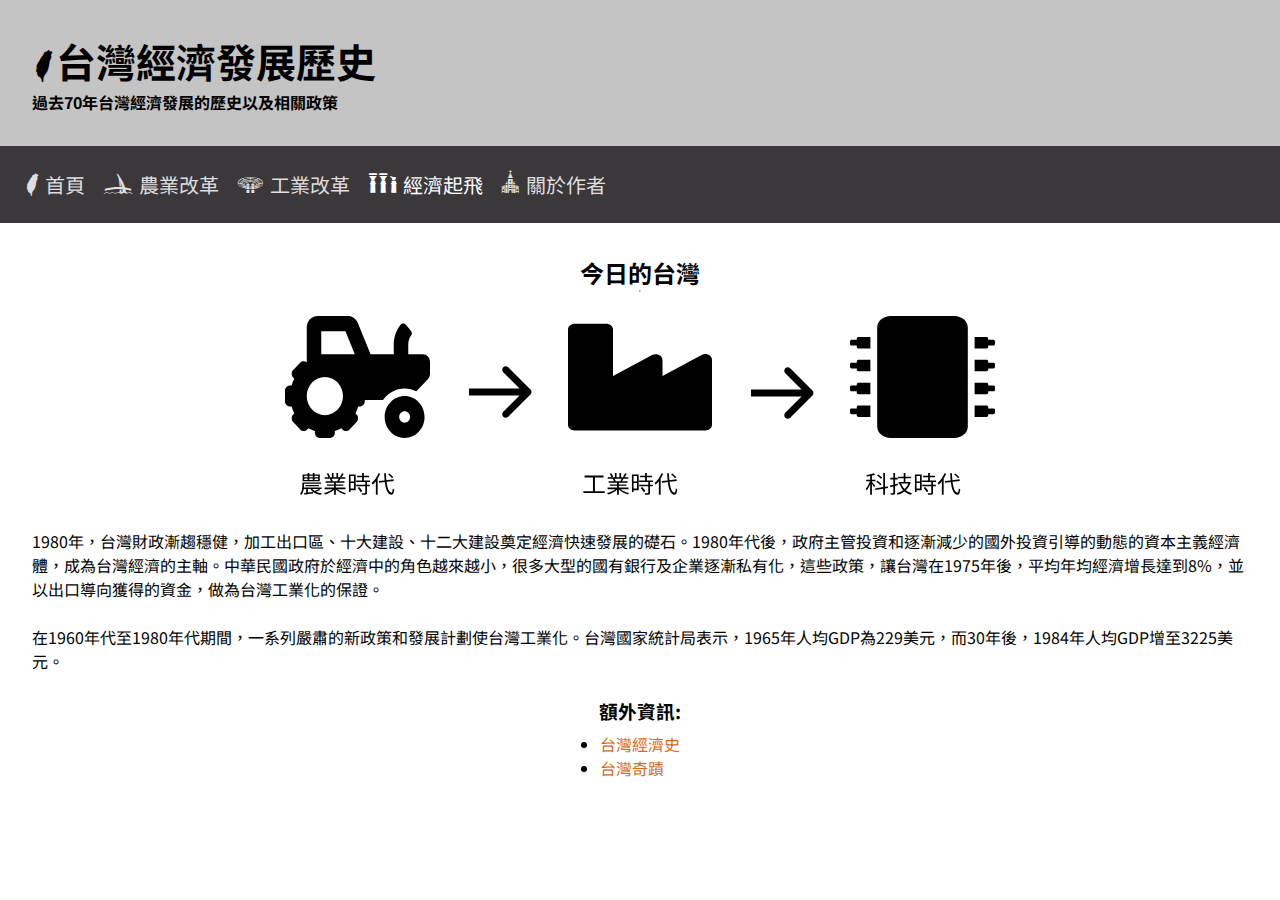
<file: Taiwan Project/economic.html>
<!DOCTYPE html>
<html lang="zh-Hant">
  <head>
    <meta charset="UTF-8" />
    <meta http-equiv="X-UA-Compatible" content="IE=edge" />
    <meta name="viewport" content="width=device-width, initial-scale=1.0" />
    <title>經濟起飛 | 台灣發展歷史網頁</title>
    <meta
      name="description"
      content="此網站介紹台灣過去70年的經濟發展與相關政策"
    />
    <link rel="shortcut icon" href="./taiwanIcon.png" />
    <link rel="bookmark" href="./taiwanIcon.png" />
    <link rel="stylesheet" href="./twicon/twicon.css" />
    <link rel="preconnect" href="https://fonts.googleapis.com" />
    <link rel="preconnect" href="https://fonts.gstatic.com" crossorigin />
    <link
      href="https://fonts.googleapis.com/css2?family=Noto+Sans+TC:wght@500&display=swap"
      rel="stylesheet"
    />
    <!-- google font setting -->
    <link rel="stylesheet" href="./style.css" />
  </head>
  <body>
    <!-- 標題 -->
    <header>
      <h1 class="headerTitle">
        <a href="index.html"
        ><i class="twicon-main-island"></i>台灣經濟發展歷史
      </a>
      </h1>
      <h3 class="headerText">過去70年台灣經濟發展的歷史以及相關政策</h3>
    </header>
    <!-- 導覽列 -->
    <nav>
      <ul>
        <li>
          <a href="index.html"><i class="twicon-main-island"></i> 首頁</a>
        </li>
        <li>
          <a href="agriculture.html"
            ><i class="twicon-lovers-brg"></i> 農業改革</a
          >
        </li>
        <li>
          <a href="industralization.html"
            ><i class="twicon-fb-stn"></i> 工業改革</a
          >
        </li>
        <li>
          <a class="active" href="#"
            ><i class="twicon-longteng-brg"></i> 經濟起飛</a
          >
        </li>
        <li>
          <a href="./author.html"
            ><i class="twicon-rosary-church"></i> 關於作者</a
          >
        </li>
      </ul>
    </nav>
    <!-- 主要內容 -->
    <main>
      <section class="container">
        <section class="left">
          <h2>今日的台灣</h2>
          <hr />
          <br />
          <img class="Group1" src="Group 1.svg"/>
          <br>
          <p>
            1980年，台灣財政漸趨穩健，加工出口區、十大建設、十二大建設奠定經濟快速發展的礎石。1980年代後，政府主管投資和逐漸減少的國外投資引導的動態的資本主義經濟體，成為台灣經濟的主軸。中華民國政府於經濟中的角色越來越小，很多大型的國有銀行及企業逐漸私有化，這些政策，讓台灣在1975年後，平均年均經濟增長達到8%，並以出口導向獲得的資金，做為台灣工業化的保證。
          </p>
          <br />
          <p>
            在1960年代至1980年代期間，一系列嚴肅的新政策和發展計劃使台灣工業化。台灣國家統計局表示，1965年人均GDP為229美元，而30年後，1984年人均GDP增至3225美元。
          </p>
          <br />
          <h3>額外資訊:</h3>
          <ul>
            <li>
              <a
                href="https://zh.wikipedia.org/wiki/%E5%8F%B0%E7%81%A3%E7%B6%93%E6%BF%9F%E5%8F%B2"
                >台灣經濟史</a
              >
            </li>
            <li>
              <a
                href="https://zh.wikipedia.org/wiki/%E5%8F%B0%E7%81%A3%E5%A5%87%E8%B9%9F"
                >台灣奇蹟</a
              >
            </li>
          </ul>
        </section>
      </section>
    </main>
  </body>
</html>
</file>
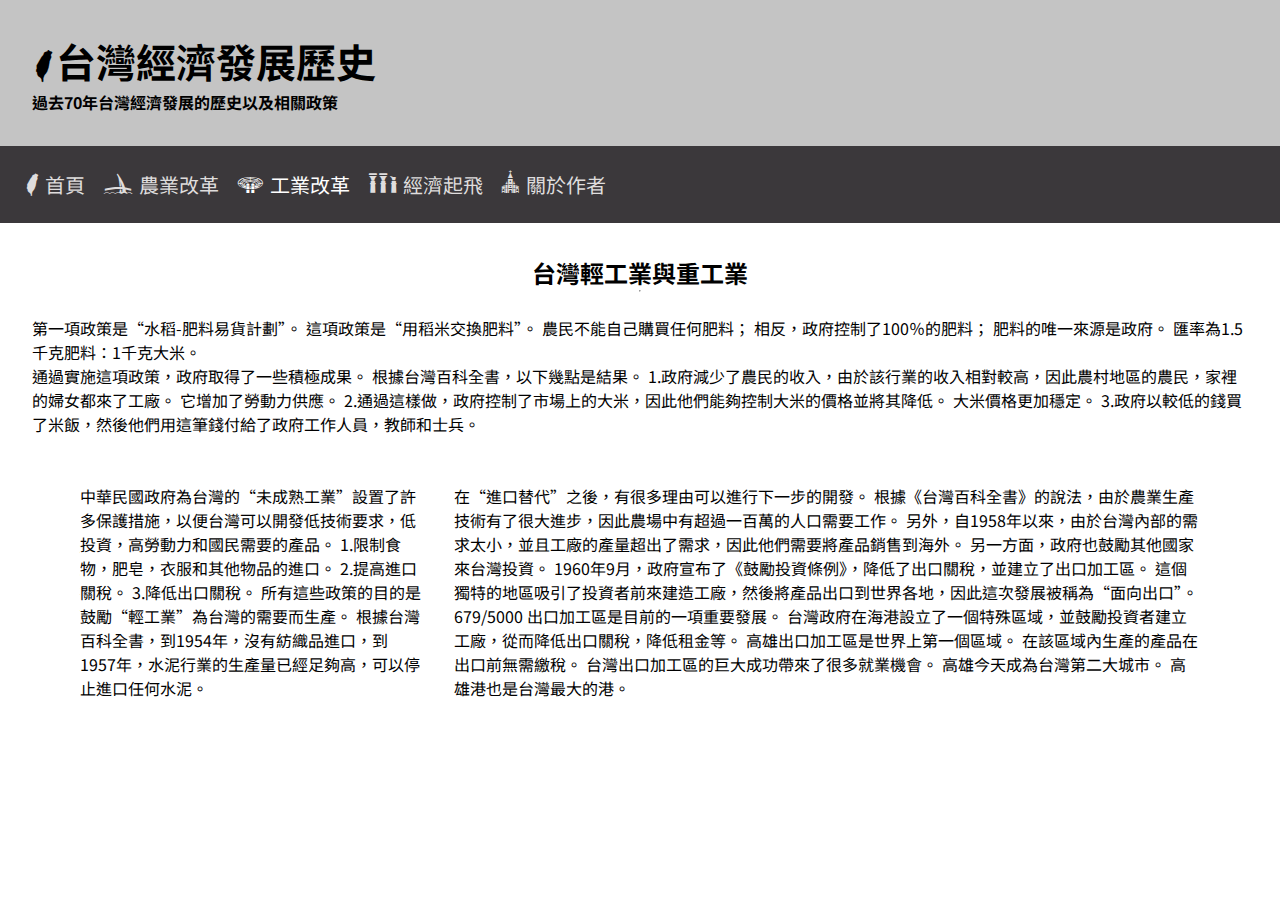
<file: Taiwan Project/industralization.html>
<!DOCTYPE html>
<html lang="zh-Hant">
  <head>
    <meta charset="UTF-8" />
    <meta http-equiv="X-UA-Compatible" content="IE=edge" />
    <meta name="viewport" content="width=device-width, initial-scale=1.0" />
    <title>工業改革 | 台灣發展歷史網頁</title>
    <meta
      name="description"
      content="此網站介紹台灣過去70年的經濟發展與相關政策"
    />
    <link rel="shortcut icon" href="./taiwanIcon.png" />
    <link rel="bookmark" href="./taiwanIcon.png" />
    <link rel="stylesheet" href="./twicon/twicon.css" />
    <link rel="preconnect" href="https://fonts.googleapis.com" />
    <link rel="preconnect" href="https://fonts.gstatic.com" crossorigin />
    <link
      href="https://fonts.googleapis.com/css2?family=Noto+Sans+TC:wght@500&display=swap"
      rel="stylesheet"
    />
    <!-- google font setting -->
    <link rel="stylesheet" href="./style.css" />
  </head>
  <body>
    <!-- 標題 -->
    <header>
      <h1 class="headerTitle">
        <a href="index.html"
          ><i class="twicon-main-island"></i>台灣經濟發展歷史
        </a>
      </h1>
      <h3 class="headerText">過去70年台灣經濟發展的歷史以及相關政策</h3>
    </header>
    <!-- 導覽列 -->
    <nav>
      <ul>
        <li>
          <a href="index.html"><i class="twicon-main-island"></i> 首頁</a>
        </li>
        <li>
          <a href="agriculture.html"
            ><i class="twicon-lovers-brg"></i> 農業改革</a
          >
        </li>
        <li>
          <a class="active" href="#"><i class="twicon-fb-stn"></i> 工業改革</a>
        </li>
        <li>
          <a href="./economic.html "
            ><i class="twicon-longteng-brg"></i> 經濟起飛</a
          >
        </li>
        <li>
          <a href="./author.html"
            ><i class="twicon-rosary-church"></i> 關於作者</a
          >
        </li>
      </ul>
    </nav>
    <!-- 主要內容 -->
    <main>
      <section class="container">
        <section class="left">
          <h2>台灣輕工業與重工業</h2>
          <hr />
          <br />
          <p>
            第一項政策是“水稻-肥料易貨計劃”。 這項政策是“用稻米交換肥料”。
            農民不能自己購買任何肥料； 相反，政府控制了100％的肥料；
            肥料的唯一來源是政府。 匯率為1.5千克肥料：1千克大米。
          </p>
          <p>
            通過實施這項政策，政府取得了一些積極成果。
            根據台灣百科全書，以下幾點是結果。
            1.政府減少了農民的收入，由於該行業的收入相對較高，因此農村地區的農民，家裡的婦女都來了工廠。
            它增加了勞動力供應。
            2.通過這樣做，政府控制了市場上的大米，因此他們能夠控制大米的價格並將其降低。
            大米價格更加穩定。
            3.政府以較低的錢買了米飯，然後他們用這筆錢付給了政府工作人員，教師和士兵。
          </p>
          <div class="center">
            <p>
              中華民國政府為台灣的“未成熟工業”設置了許多保護措施，以便台灣可以開發低技術要求，低投資，高勞動力和國民需要的產品。
              1.限制食物，肥皂，衣服和其他物品的進口。 2.提高進口關稅。
              3.降低出口關稅。
              所有這些政策的目的是鼓勵“輕工業”為台灣的需要而生產。
              根據台灣百科全書，到1954年，沒有紡織品進口，到1957年，水泥行業的生產量已經足夠高，可以停止進口任何水泥。
            </p>
            <p>
              在“進口替代”之後，有很多理由可以進行下一步的開發。
              根據《台灣百科全書》的說法，由於農業生產技術有了很大進步，因此農場中有超過一百萬的人口需要工作。
              另外，自1958年以來，由於台灣內部的需求太小，並且工廠的產量超出了需求，因此他們需要將產品銷售到海外。
              另一方面，政府也鼓勵其他國家來台灣投資。
              1960年9月，政府宣布了《鼓勵投資條例》，降低了出口關稅，並建立了出口加工區。
              這個獨特的地區吸引了投資者前來建造工廠，然後將產品出口到世界各地，因此這次發展被稱為“面向出口”。
              679/5000 出口加工區是目前的一項重要發展。
              台灣政府在海港設立了一個特殊區域，並鼓勵投資者建立工廠，從而降低出口關稅，降低租金等。
              高雄出口加工區是世界上第一個區域。
              在該區域內生產的產品在出口前無需繳稅。
              台灣出口加工區的巨大成功帶來了很多就業機會。
              高雄今天成為台灣第二大城市。 高雄港也是台灣最大的港。
            </p>
          </div>
        </section>
      </section>
    </main>
  </body>
</html>
</file>
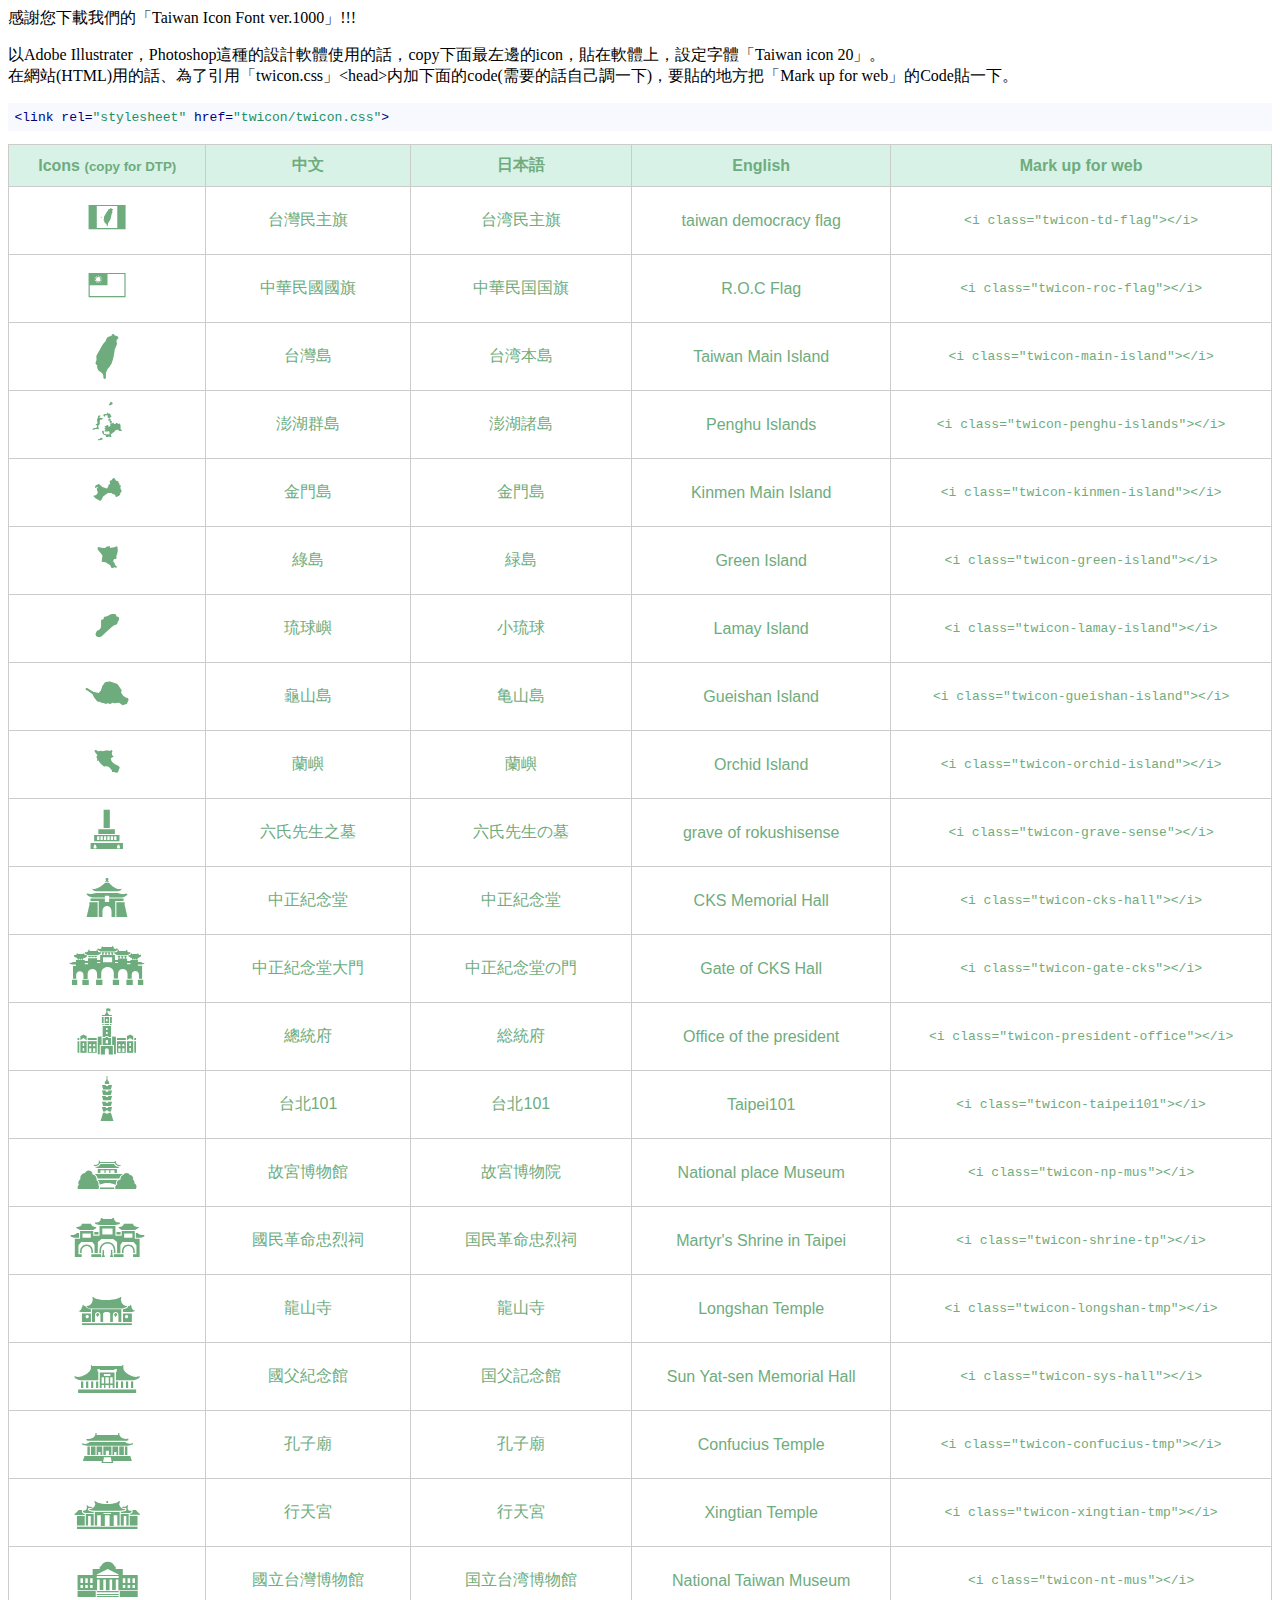
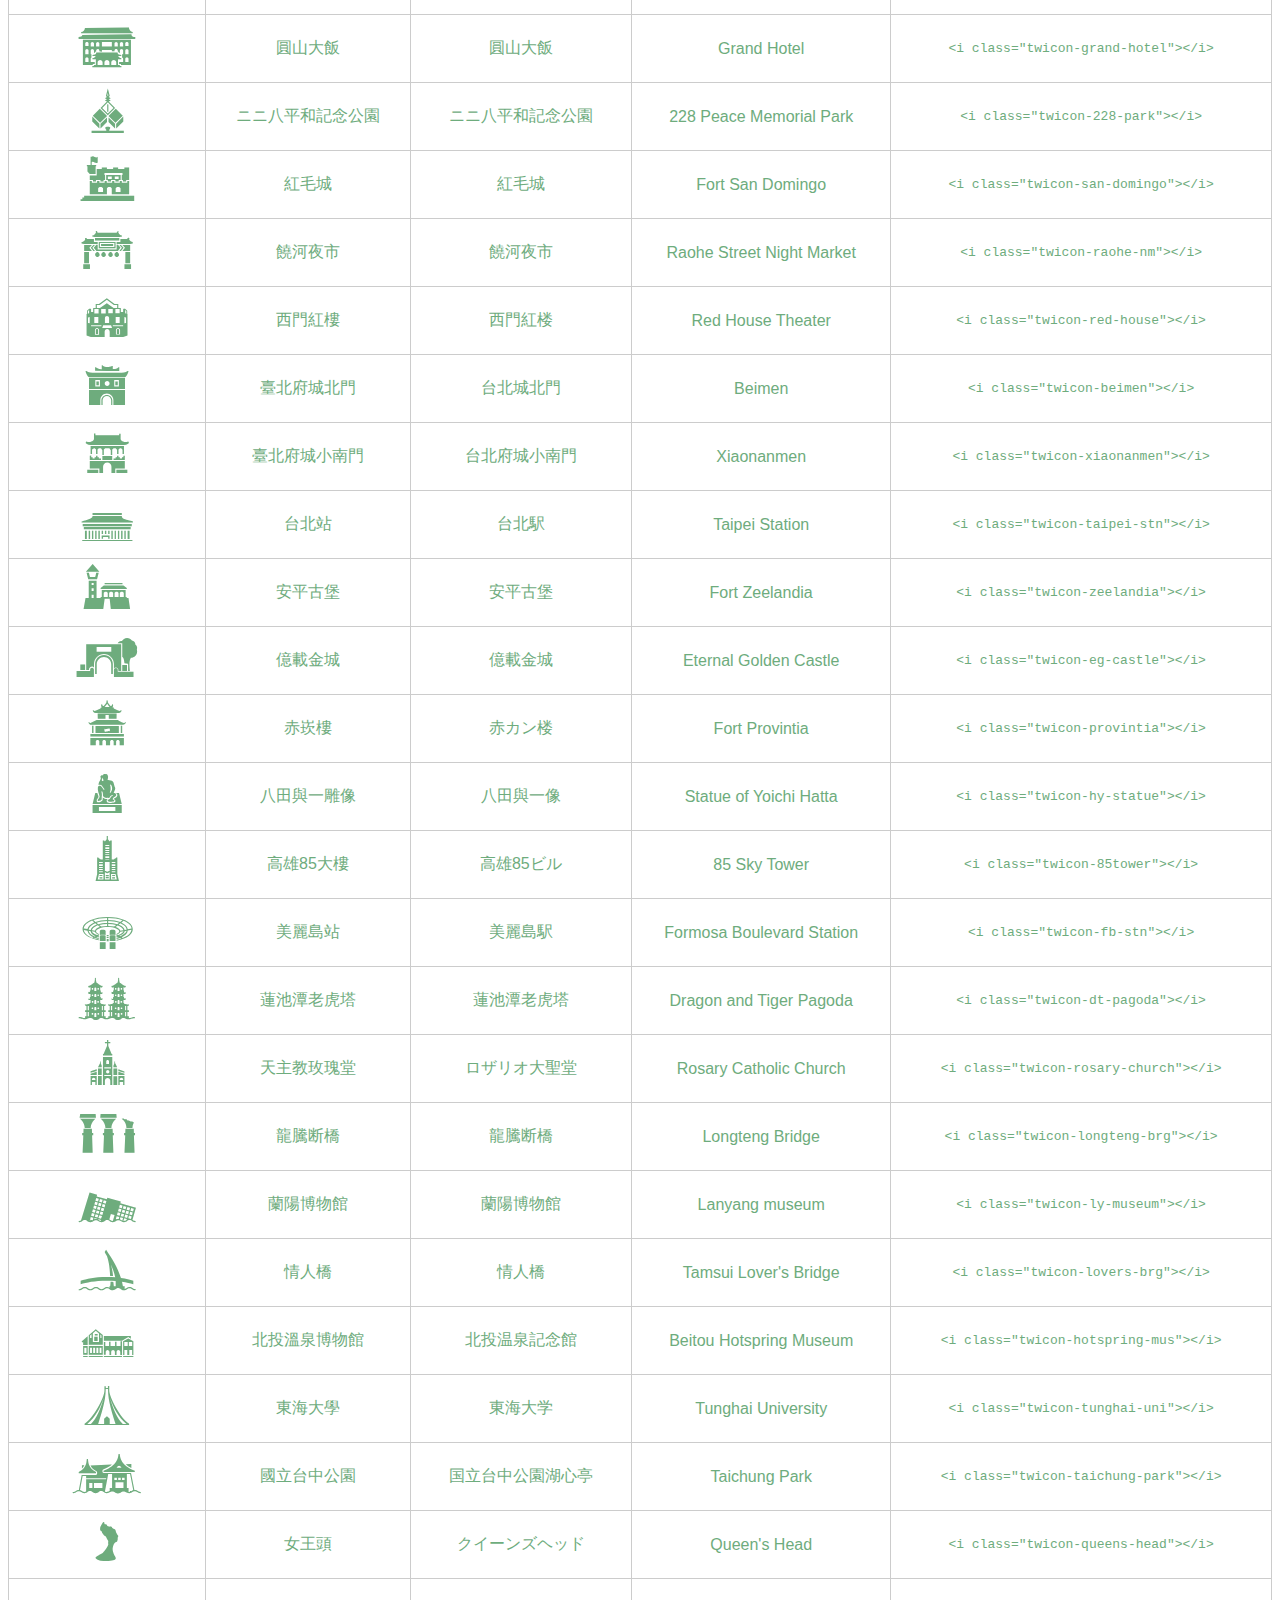
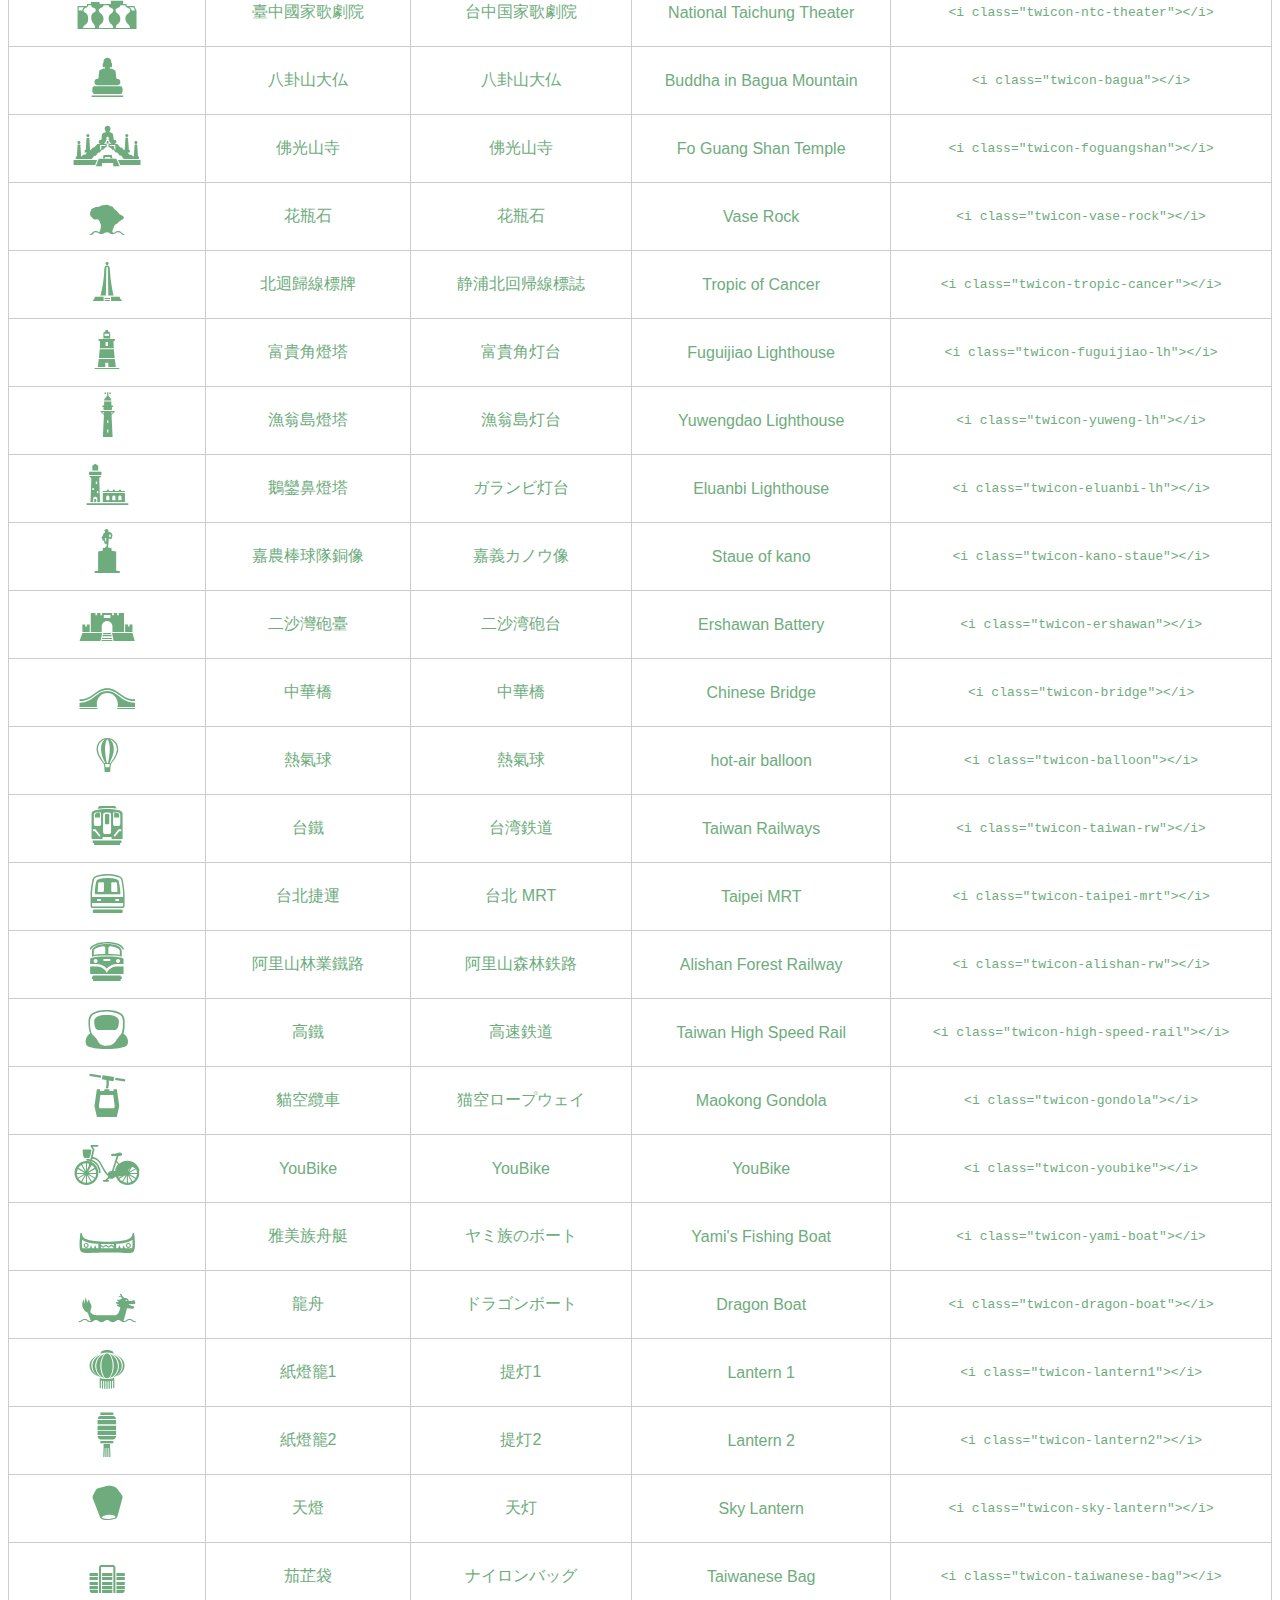
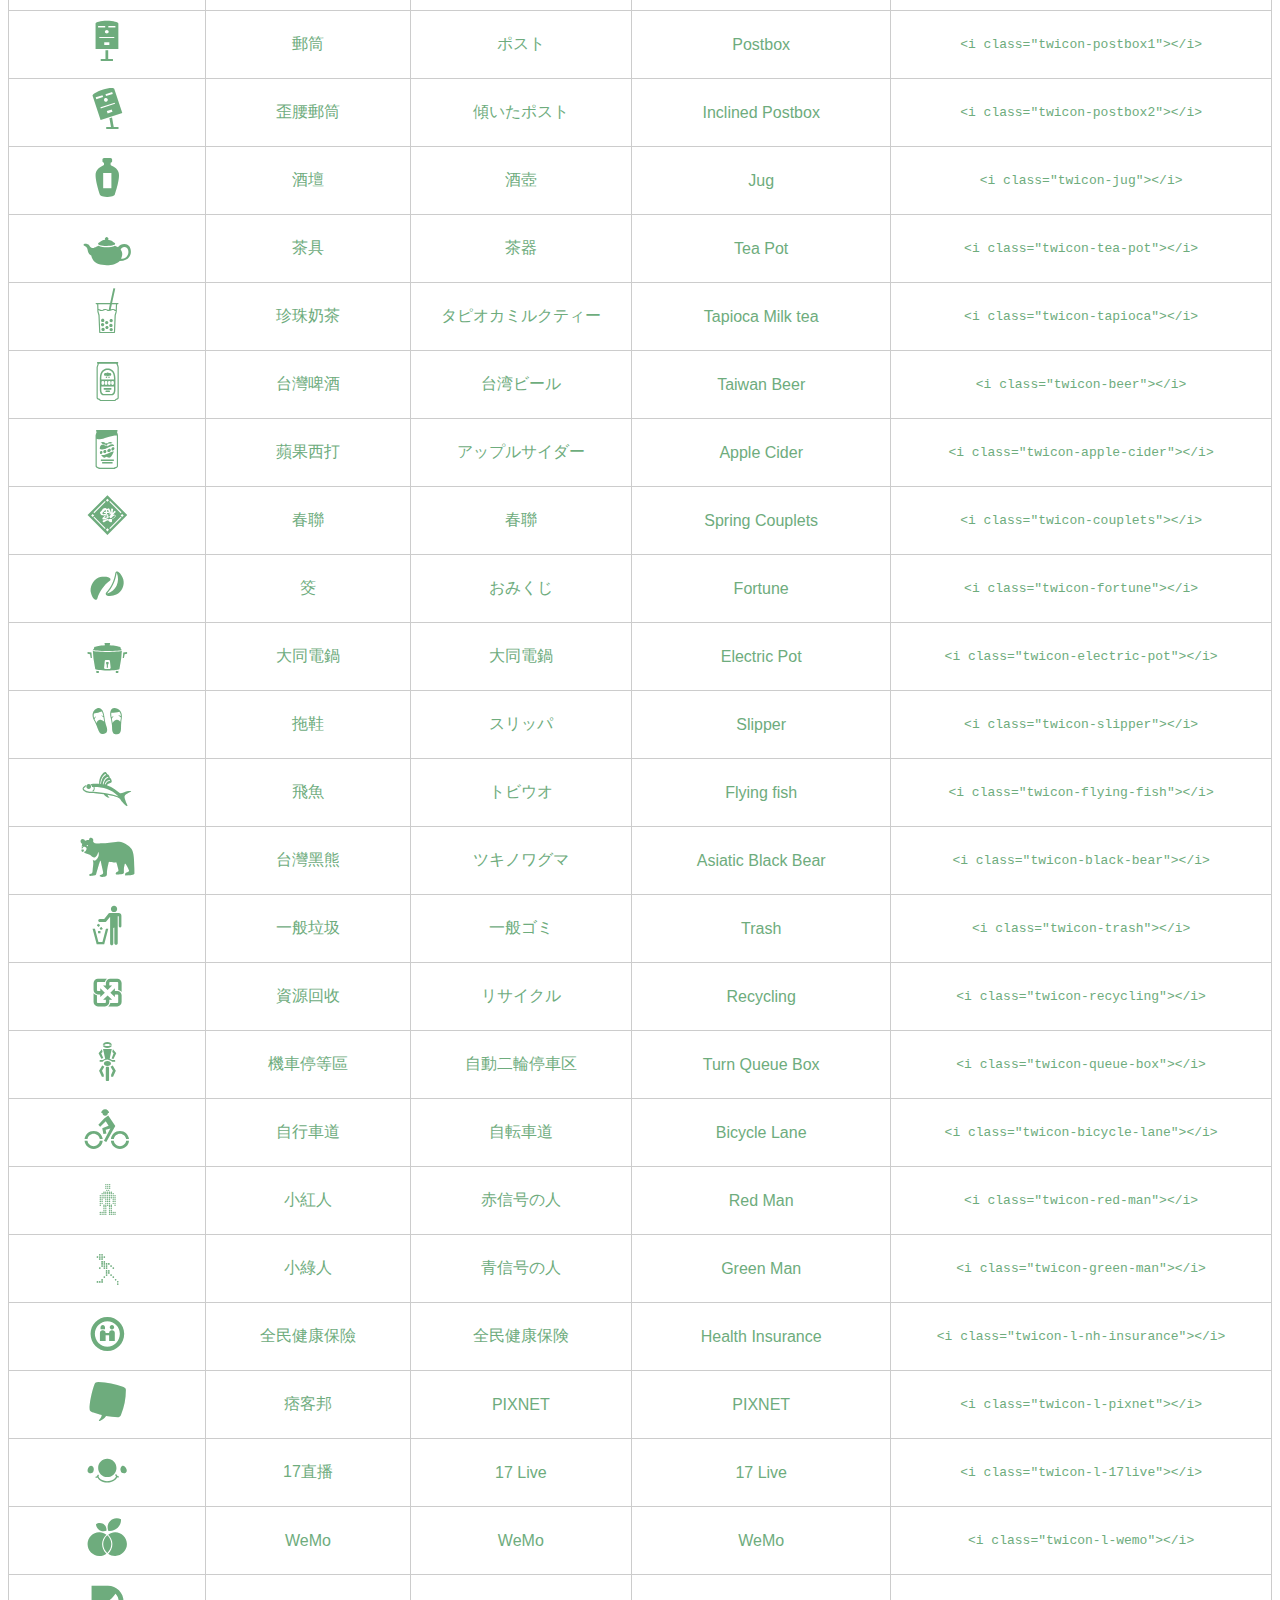
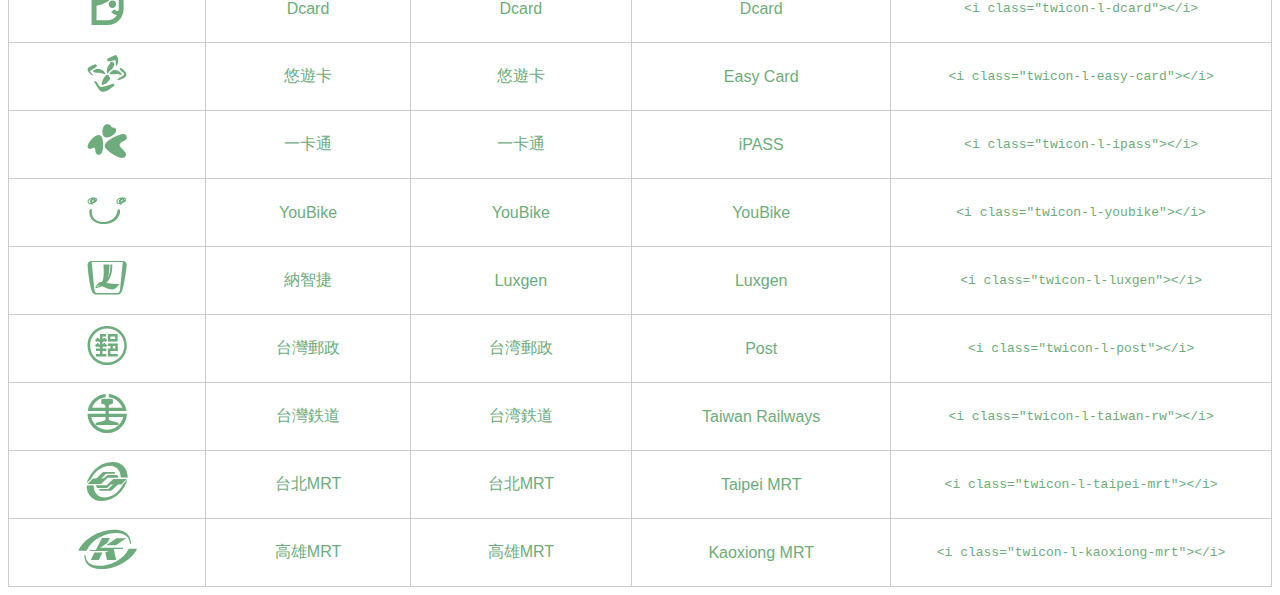
<file: Taiwan Project/twicon/List.html>
<head>
 <title>一覽表|一覧表|List</title>
 <style type="text/css">
  table{
    width: 100%;
    border-collapse: collapse;
    border-spacing: 0;
    color:#6EAC7D;
    font-family: sans-serif ;
  }

  table th{
    padding: 10px 20px;
    text-align: center;
    border: 1px solid #ccc;
    background-color: #D9F2E7
  }

  table td{
    padding: 0px 20px;
    text-align: center;
    border: 1px solid #ccc;
  }

  table td.icon {
    font-family: "twicon" ;
    font-size: 3.5em ;
    border: 1px solid #ccc;
  }

  table tr:hover{
    background-color: #4A7756;
    color:#fff;
  }

  @font-face {
   font-family: 'twicon';
   src: url('twicon.woff') ;
   src: url('twicon.woff2') ;
  }
 </style>
</head>
<body>
 <p>
   感謝您下載我們的「Taiwan Icon Font ver.1000」!!!
 </p>
 <p>
   以Adobe Illustrater，Photoshop這種的設計軟體使用的話，copy下面最左邊的icon，貼在軟體上，設定字體「Taiwan icon 20」。
  <br>在網站(HTML)用的話、為了引用「twicon.css」&lt;head&gt;内加下面的code(需要的話自己調一下)，要貼的地方把「Mark up for web」的Code貼一下。
  <pre style="display:block;overflow-x:auto;padding:0.5em;color:#000;background:#f8f8ff"><code><span style="color:#000080;font-weight:normal">&lt;<span style="color:#000080;font-weight:normal">link</span> <span class="hljs-attr">rel</span>=<span style="color:#219161">&quot;stylesheet&quot;</span> <span class="hljs-attr">href</span>=<span style="color:#219161">&quot;twicon/twicon.css&quot;</span>&gt;</span></code></pre>

 <table>
  <tr>
    <th>Icons <small>(copy for DTP)</small></th>
    <th>中文</th>
    <th>日本語</th>
    <th>English</th>
    <th>Mark up for web</th>
  </tr>
  <tr>
    <td class="icon">ꀀ</td>
    <td>台灣民主旗</td>
    <td>台湾民主旗</td>
    <td>taiwan democracy flag</td>
    <td><code>&lt;i class="twicon-td-flag"&gt;&lt;/i&gt;</code></td>
  </tr>
  <tr>
    <td class="icon">ꀁ</td>
    <td>中華民國國旗</td>
    <td>中華民国国旗</td>
    <td>R.O.C Flag</td>
    <td><code>&lt;i class="twicon-roc-flag"&gt;&lt;/i&gt;</code></td>
  </tr>
  <tr>
    <td class="icon">ꀂ</td>
    <td>台灣島</td>
    <td>台湾本島</td>
    <td>Taiwan Main Island</td>
    <td><code>&lt;i class="twicon-main-island"&gt;&lt;/i&gt;</code></td>
  </tr>
  <tr>
    <td class="icon">ꀃ</td>
    <td>澎湖群島</td>
    <td>澎湖諸島</td>
    <td>Penghu Islands</td>
    <td><code>&lt;i class="twicon-penghu-islands"&gt;&lt;/i&gt;</code></td>
  </tr>
  <tr>
    <td class="icon">ꀄ</td>
    <td>金門島</td>
    <td>金門島</td>
    <td>Kinmen Main Island</td>
    <td><code>&lt;i class="twicon-kinmen-island"&gt;&lt;/i&gt;</code></td>
  </tr>
  <tr>
    <td class="icon">ꀅ</td>
    <td>綠島</td>
    <td>緑島</td>
    <td>Green Island</td>
    <td><code>&lt;i class="twicon-green-island"&gt;&lt;/i&gt;</code></td>
  </tr>
  <tr>
    <td class="icon">ꀆ</td>
    <td>琉球嶼</td>
    <td>小琉球</td>
    <td>Lamay Island</td>
    <td><code>&lt;i class="twicon-lamay-island"&gt;&lt;/i&gt;</code></td>
  </tr>
  <tr>
    <td class="icon">ꀇ</td>
    <td>龜山島</td>
    <td>亀山島</td>
    <td>Gueishan Island</td>
    <td><code>&lt;i class="twicon-gueishan-island"&gt;&lt;/i&gt;</code></td>
  </tr>
  <tr>
    <td class="icon">ꀈ</td>
    <td>蘭嶼</td>
    <td>蘭嶼</td>
    <td>Orchid Island</td>
    <td><code>&lt;i class="twicon-orchid-island"&gt;&lt;/i&gt;</code></td>
  </tr>
  <tr>
    <td class="icon">ꀉ</td>
    <td>六氏先生之墓</td>
    <td>六氏先生の墓</td>
    <td>grave of rokushisense</td>
    <td><code>&lt;i class="twicon-grave-sense"&gt;&lt;/i&gt;</code></td>
  </tr>
  <tr>
    <td class="icon">ꀊ</td>
    <td>中正紀念堂</td>
    <td>中正紀念堂</td>
    <td>CKS Memorial Hall</td>
    <td><code>&lt;i class="twicon-cks-hall"&gt;&lt;/i&gt;</code></td>
  </tr>
  <tr>
    <td class="icon">ꀋ</td>
    <td>中正紀念堂大門</td>
    <td>中正紀念堂の門</td>
    <td>Gate of CKS Hall</td>
    <td><code>&lt;i class="twicon-gate-cks"&gt;&lt;/i&gt;</code></td>
  </tr>
  <tr>
    <td class="icon">ꀌ</td>
    <td>總統府</td>
    <td>総統府</td>
    <td>Office of the president</td>
    <td><code>&lt;i class="twicon-president-office"&gt;&lt;/i&gt;</code></td>
  </tr>
  <tr>
    <td class="icon">ꀍ</td>
    <td>台北101</td>
    <td>台北101</td>
    <td>Taipei101</td>
    <td><code>&lt;i class="twicon-taipei101"&gt;&lt;/i&gt;</code></td>
  </tr>
  <tr>
    <td class="icon">ꀎ</td>
    <td>故宮博物館</td>
    <td>故宮博物院</td>
    <td>National place Museum</td>
    <td><code>&lt;i class="twicon-np-mus"&gt;&lt;/i&gt;</code></td>
  </tr>
  <tr>
    <td class="icon">ꀏ</td>
    <td>國民革命忠烈祠</td>
    <td>国民革命忠烈祠</td>
    <td>Martyr's Shrine in Taipei</td>
    <td><code>&lt;i class="twicon-shrine-tp"&gt;&lt;/i&gt;</code></td>
  </tr>
  <tr>
    <td class="icon">ꀐ</td>
    <td>龍山寺</td>
    <td>龍山寺</td>
    <td>Longshan Temple</td>
    <td><code>&lt;i class="twicon-longshan-tmp"&gt;&lt;/i&gt;</code></td>
  </tr>
  <tr>
    <td class="icon">ꀑ</td>
    <td>國父紀念館</td>
    <td>国父記念館</td>
    <td>Sun Yat-sen Memorial Hall</td>
    <td><code>&lt;i class="twicon-sys-hall"&gt;&lt;/i&gt;</code></td>
  </tr>
  <tr>
    <td class="icon">ꀒ</td>
    <td>孔子廟</td>
    <td>孔子廟</td>
    <td>Confucius Temple</td>
    <td><code>&lt;i class="twicon-confucius-tmp"&gt;&lt;/i&gt;</code></td>
  </tr>
  <tr>
    <td class="icon">ꀓ</td>
    <td>行天宮</td>
    <td>行天宮</td>
    <td>Xingtian Temple</td>
    <td><code>&lt;i class="twicon-xingtian-tmp"&gt;&lt;/i&gt;</code></td>
  </tr>
  <tr>
    <td class="icon">ꀔ</td>
    <td>國立台灣博物館</td>
    <td>国立台湾博物館</td>
    <td>National Taiwan Museum</td>
    <td><code>&lt;i class="twicon-nt-mus"&gt;&lt;/i&gt;</code></td>
  </tr>
  <tr>
    <td class="icon">ꀕ</td>
    <td>圓山大飯</td>
    <td>圓山大飯</td>
    <td>Grand Hotel</td>
    <td><code>&lt;i class="twicon-grand-hotel"&gt;&lt;/i&gt;</code></td>
  </tr>
  <tr>
    <td class="icon">ꀖ</td>
    <td>ニニ八平和記念公園</td>
    <td>ニニ八平和記念公園</td>
    <td>228 Peace Memorial Park</td>
    <td><code>&lt;i class="twicon-228-park"&gt;&lt;/i&gt;</code></td>
  </tr>
  <tr>
    <td class="icon">ꀗ</td>
    <td>紅毛城</td>
    <td>紅毛城</td>
    <td>Fort San Domingo</td>
    <td><code>&lt;i class="twicon-san-domingo"&gt;&lt;/i&gt;</code></td>
  </tr>
  <tr>
    <td class="icon">ꀘ</td>
    <td>饒河夜市</td>
    <td>饒河夜市</td>
    <td>Raohe Street Night Market</td>
    <td><code>&lt;i class="twicon-raohe-nm"&gt;&lt;/i&gt;</code></td>
  </tr>
  <tr>
    <td class="icon">ꀙ</td>
    <td>西門紅樓</td>
    <td>西門紅楼</td>
    <td>Red House Theater</td>
    <td><code>&lt;i class="twicon-red-house"&gt;&lt;/i&gt;</code></td>
  </tr>
  <tr>
    <td class="icon">ꀚ</td>
    <td>臺北府城北門</td>
    <td>台北城北門</td>
    <td>Beimen</td>
    <td><code>&lt;i class="twicon-beimen"&gt;&lt;/i&gt;</code></td>
  </tr>
  <tr>
    <td class="icon">ꀛ</td>
    <td>臺北府城小南門</td>
    <td>台北府城小南門</td>
    <td>Xiaonanmen</td>
    <td><code>&lt;i class="twicon-xiaonanmen"&gt;&lt;/i&gt;</code></td>
  </tr>
  <tr>
    <td class="icon">ꀜ</td>
    <td>台北站</td>
    <td>台北駅</td>
    <td>Taipei Station</td>
    <td><code>&lt;i class="twicon-taipei-stn"&gt;&lt;/i&gt;</code></td>
  </tr>
  <tr>
    <td class="icon">ꀝ</td>
    <td>安平古堡</td>
    <td>安平古堡</td>
    <td>Fort Zeelandia</td>
    <td><code>&lt;i class="twicon-zeelandia"&gt;&lt;/i&gt;</code></td>
  </tr>
  <tr>
    <td class="icon">ꀞ</td>
    <td>億載金城</td>
    <td>億載金城</td>
    <td>Eternal Golden Castle</td>
    <td><code>&lt;i class="twicon-eg-castle"&gt;&lt;/i&gt;</code></td>
  </tr>
  <tr>
    <td class="icon">ꀟ</td>
    <td>赤崁樓</td>
    <td>赤カン楼</td>
    <td>Fort Provintia</td>
    <td><code>&lt;i class="twicon-provintia"&gt;&lt;/i&gt;</code></td>
  </tr>
  <tr>
    <td class="icon">ꀠ</td>
    <td>八田與一雕像</td>
    <td>八田與一像</td>
    <td>Statue of Yoichi Hatta</td>
    <td><code>&lt;i class="twicon-hy-statue"&gt;&lt;/i&gt;</code></td>
  </tr>
  <tr>
    <td class="icon">ꀡ</td>
    <td>高雄85大樓</td>
    <td>高雄85ビル</td>
    <td>85 Sky Tower</td>
    <td><code>&lt;i class="twicon-85tower"&gt;&lt;/i&gt;</code></td>
  </tr>
  <tr>
    <td class="icon">ꀢ</td>
    <td>美麗島站</td>
    <td>美麗島駅</td>
    <td>Formosa Boulevard Station</td>
    <td><code>&lt;i class="twicon-fb-stn"&gt;&lt;/i&gt;</code></td>
  </tr>
  <tr>
    <td class="icon">ꀣ</td>
    <td>蓮池潭老虎塔</td>
    <td>蓮池潭老虎塔</td>
    <td>Dragon and Tiger Pagoda</td>
    <td><code>&lt;i class="twicon-dt-pagoda"&gt;&lt;/i&gt;</code></td>
  </tr>
  <tr>
    <td class="icon">ꀤ</td>
    <td>天主教玫瑰堂</td>
    <td>ロザリオ大聖堂</td>
    <td>Rosary Catholic Church</td>
    <td><code>&lt;i class="twicon-rosary-church"&gt;&lt;/i&gt;</code></td>
  </tr>
  <tr>
    <td class="icon">ꀥ</td>
    <td>龍騰断橋</td>
    <td>龍騰断橋</td>
    <td>Longteng Bridge</td>
    <td><code>&lt;i class="twicon-longteng-brg"&gt;&lt;/i&gt;</code></td>
  </tr>
  <tr>
    <td class="icon">ꀦ</td>
    <td>蘭陽博物館</td>
    <td>蘭陽博物館</td>
    <td>Lanyang museum</td>
    <td><code>&lt;i class="twicon-ly-museum"&gt;&lt;/i&gt;</code></td>
  </tr>
  <tr>
    <td class="icon">ꀧ</td>
    <td>情人橋</td>
    <td>情人橋</td>
    <td>Tamsui Lover's Bridge</td>
    <td><code>&lt;i class="twicon-lovers-brg"&gt;&lt;/i&gt;</code></td>
  </tr>
  <tr>
    <td class="icon">ꀨ</td>
    <td>北投溫泉博物館</td>
    <td>北投温泉記念館</td>
    <td>Beitou Hotspring Museum</td>
    <td><code>&lt;i class="twicon-hotspring-mus"&gt;&lt;/i&gt;</code></td>
  </tr>
  <tr>
    <td class="icon">ꀩ</td>
    <td>東海大學</td>
    <td>東海大学</td>
    <td>Tunghai University</td>
    <td><code>&lt;i class="twicon-tunghai-uni"&gt;&lt;/i&gt;</code></td>
  </tr>
  <tr>
    <td class="icon">ꀪ</td>
    <td>國立台中公園</td>
    <td>国立台中公園湖心亭</td>
    <td>Taichung Park</td>
    <td><code>&lt;i class="twicon-taichung-park"&gt;&lt;/i&gt;</code></td>
  </tr>
  <tr>
    <td class="icon">ꀫ</td>
    <td>女王頭</td>
    <td>クイーンズヘッド</td>
    <td>Queen's Head</td>
    <td><code>&lt;i class="twicon-queens-head"&gt;&lt;/i&gt;</code></td>
  </tr>
  <tr>
    <td class="icon">ꀬ</td>
    <td>臺中國家歌劇院</td>
    <td>台中国家歌劇院</td>
    <td>National Taichung Theater</td>
    <td><code>&lt;i class="twicon-ntc-theater"&gt;&lt;/i&gt;</code></td>
  </tr>
  <tr>
    <td class="icon">ꀭ</td>
    <td>八卦山大仏</td>
    <td>八卦山大仏</td>
    <td>Buddha in Bagua Mountain</td>
    <td><code>&lt;i class="twicon-bagua"&gt;&lt;/i&gt;</code></td>
  </tr>
  <tr>
    <td class="icon">ꀮ</td>
    <td>佛光山寺</td>
    <td>佛光山寺</td>
    <td>Fo Guang Shan Temple</td>
    <td><code>&lt;i class="twicon-foguangshan"&gt;&lt;/i&gt;</code></td>
  </tr>
  <tr>
    <td class="icon">ꀯ</td>
    <td>花瓶石</td>
    <td>花瓶石</td>
    <td>Vase Rock</td>
    <td><code>&lt;i class="twicon-vase-rock"&gt;&lt;/i&gt;</code></td>
  </tr>
  <tr>
    <td class="icon">ꀰ</td>
    <td>北迴歸線標牌</td>
    <td>静浦北回帰線標誌</td>
    <td>Tropic of Cancer</td>
    <td><code>&lt;i class="twicon-tropic-cancer"&gt;&lt;/i&gt;</code></td>
  </tr>
  <tr>
    <td class="icon">ꀱ</td>
    <td>富貴角燈塔</td>
    <td>富貴角灯台</td>
    <td>Fuguijiao Lighthouse</td>
    <td><code>&lt;i class="twicon-fuguijiao-lh"&gt;&lt;/i&gt;</code></td>
  </tr>
  <tr>
    <td class="icon">ꀲ</td>
    <td>漁翁島燈塔</td>
    <td>漁翁島灯台</td>
    <td>Yuwengdao Lighthouse</td>
    <td><code>&lt;i class="twicon-yuweng-lh"&gt;&lt;/i&gt;</code></td>
  </tr>
  <tr>
    <td class="icon">ꀳ</td>
    <td>鵝鑾鼻燈塔</td>
    <td>ガランビ灯台</td>
    <td>Eluanbi Lighthouse</td>
    <td><code>&lt;i class="twicon-eluanbi-lh"&gt;&lt;/i&gt;</code></td>
  </tr>
  <tr>
    <td class="icon">ꀴ</td>
    <td>嘉農棒球隊銅像</td>
    <td>嘉義カノウ像</td>
    <td>Staue of kano</td>
    <td><code>&lt;i class="twicon-kano-staue"&gt;&lt;/i&gt;</code></td>
  </tr>
  <tr>
    <td class="icon">ꀵ</td>
    <td>二沙灣砲臺</td>
    <td>二沙湾砲台</td>
    <td>Ershawan Battery</td>
    <td><code>&lt;i class="twicon-ershawan"&gt;&lt;/i&gt;</code></td>
  </tr>
  <tr>
    <td class="icon">ꀶ</td>
    <td>中華橋</td>
    <td>中華橋</td>
    <td>Chinese Bridge</td>
    <td><code>&lt;i class="twicon-bridge"&gt;&lt;/i&gt;</code></td>
  </tr>
  <tr>
    <td class="icon">ꀷ</td>
    <td>熱氣球</td>
    <td>熱氣球</td>
    <td>hot‐air balloon</td>
    <td><code>&lt;i class="twicon-balloon"&gt;&lt;/i&gt;</code></td>
  </tr>
  <tr>
    <td class="icon">ꀸ</td>
    <td>台鐵</td>
    <td>台湾鉄道</td>
    <td>Taiwan Railways</td>
    <td><code>&lt;i class="twicon-taiwan-rw"&gt;&lt;/i&gt;</code></td>
  </tr>
  <tr>
    <td class="icon">ꀹ</td>
    <td>台北捷運</td>
    <td>台北 MRT</td>
    <td>Taipei MRT</td>
    <td><code>&lt;i class="twicon-taipei-mrt"&gt;&lt;/i&gt;</code></td>
  </tr>
  <tr>
    <td class="icon">ꀺ</td>
    <td>阿里山林業鐵路</td>
    <td>阿里山森林鉄路</td>
    <td>Alishan Forest Railway</td>
    <td><code>&lt;i class="twicon-alishan-rw"&gt;&lt;/i&gt;</code></td>
  </tr>
  <tr>
    <td class="icon">ꀻ</td>
    <td>高鐵</td>
    <td>高速鉄道</td>
    <td>Taiwan High Speed Rail</td>
    <td><code>&lt;i class="twicon-high-speed-rail"&gt;&lt;/i&gt;</code></td>
  </tr>
  <tr>
    <td class="icon">ꀼ</td>
    <td>貓空纜車</td>
    <td>猫空ロープウェイ</td>
    <td>Maokong Gondola</td>
    <td><code>&lt;i class="twicon-gondola"&gt;&lt;/i&gt;</code></td>
  </tr>
  <tr>
    <td class="icon">ꀽ</td>
    <td>YouBike</td>
    <td>YouBike</td>
    <td>YouBike</td>
    <td><code>&lt;i class="twicon-youbike"&gt;&lt;/i&gt;</code></td>
  </tr>
  <tr>
    <td class="icon">ꀾ</td>
    <td>雅美族舟艇</td>
    <td>ヤミ族のボート</td>
    <td>Yami's Fishing Boat</td>
    <td><code>&lt;i class="twicon-yami-boat"&gt;&lt;/i&gt;</code></td>
  </tr>
  <tr>
    <td class="icon">ꀿ</td>
    <td>龍舟</td>
    <td>ドラゴンボート</td>
    <td>Dragon Boat</td>
    <td><code>&lt;i class="twicon-dragon-boat"&gt;&lt;/i&gt;</code></td>
  </tr>
  <tr>
    <td class="icon">ꁀ</td>
    <td>紙燈籠1</td>
    <td>提灯1</td>
    <td>Lantern 1</td>
    <td><code>&lt;i class="twicon-lantern1"&gt;&lt;/i&gt;</code></td>
  </tr>
  <tr>
    <td class="icon">ꁁ</td>
    <td>紙燈籠2</td>
    <td>提灯2</td>
    <td>Lantern 2</td>
    <td><code>&lt;i class="twicon-lantern2"&gt;&lt;/i&gt;</code></td>
  </tr>
  <tr>
    <td class="icon">ꁂ</td>
    <td>天燈</td>
    <td>天灯</td>
    <td>Sky Lantern</td>
    <td><code>&lt;i class="twicon-sky-lantern"&gt;&lt;/i&gt;</code></td>
  </tr>
  <tr>
    <td class="icon">ꁃ</td>
    <td>茄芷袋</td>
    <td>ナイロンバッグ</td>
    <td>Taiwanese Bag</td>
    <td><code>&lt;i class="twicon-taiwanese-bag"&gt;&lt;/i&gt;</code></td>
  </tr>
  <tr>
    <td class="icon">ꁄ</td>
    <td>郵筒</td>
    <td>ポスト</td>
    <td>Postbox</td>
    <td><code>&lt;i class="twicon-postbox1"&gt;&lt;/i&gt;</code></td>
  </tr>
  <tr>
    <td class="icon">ꁅ</td>
    <td>歪腰郵筒</td>
    <td>傾いたポスト</td>
    <td>Inclined Postbox</td>
    <td><code>&lt;i class="twicon-postbox2"&gt;&lt;/i&gt;</code></td>
  </tr>
  <tr>
    <td class="icon">ꁆ</td>
    <td>酒壇</td>
    <td>酒壺</td>
    <td>Jug</td>
    <td><code>&lt;i class="twicon-jug"&gt;&lt;/i&gt;</code></td>
  </tr>
  <tr>
    <td class="icon">ꁇ</td>
    <td>茶具</td>
    <td>茶器</td>
    <td>Tea Pot</td>
    <td><code>&lt;i class="twicon-tea-pot"&gt;&lt;/i&gt;</code></td>
  </tr>
  <tr>
    <td class="icon">ꁈ</td>
    <td>珍珠奶茶</td>
    <td>タピオカミルクティー</td>
    <td>Tapioca Milk tea</td>
    <td><code>&lt;i class="twicon-tapioca"&gt;&lt;/i&gt;</code></td>
  </tr>
  <tr>
    <td class="icon">ꁉ</td>
    <td>台灣啤酒</td>
    <td>台湾ビール</td>
    <td>Taiwan Beer</td>
    <td><code>&lt;i class="twicon-beer"&gt;&lt;/i&gt;</code></td>
  </tr>
  <tr>
    <td class="icon">ꁊ</td>
    <td>蘋果西打</td>
    <td>アップルサイダー</td>
    <td>Apple Cider</td>
    <td><code>&lt;i class="twicon-apple-cider"&gt;&lt;/i&gt;</code></td>
  </tr>
  <tr>
    <td class="icon">ꁋ</td>
    <td>春聯</td>
    <td>春聯</td>
    <td>Spring Couplets</td>
    <td><code>&lt;i class="twicon-couplets"&gt;&lt;/i&gt;</code></td>
  </tr>
  <tr>
    <td class="icon">ꁌ</td>
    <td>筊</td>
    <td>おみくじ</td>
    <td>Fortune</td>
    <td><code>&lt;i class="twicon-fortune"&gt;&lt;/i&gt;</code></td>
  </tr>
  <tr>
    <td class="icon">ꁍ</td>
    <td>大同電鍋</td>
    <td>大同電鍋</td>
    <td>Electric Pot</td>
    <td><code>&lt;i class="twicon-electric-pot"&gt;&lt;/i&gt;</code></td>
  </tr>
  <tr>
    <td class="icon">ꁎ</td>
    <td>拖鞋</td>
    <td>スリッパ</td>
    <td>Slipper</td>
    <td><code>&lt;i class="twicon-slipper"&gt;&lt;/i&gt;</code></td>
  </tr>
  <tr>
    <td class="icon">ꁏ</td>
    <td>飛魚</td>
    <td>トビウオ</td>
    <td>Flying fish</td>
    <td><code>&lt;i class="twicon-flying-fish"&gt;&lt;/i&gt;</code></td>
  </tr>
  <tr>
    <td class="icon">ꁐ</td>
    <td>台灣黑熊</td>
    <td>ツキノワグマ</td>
    <td>Asiatic Black Bear</td>
    <td><code>&lt;i class="twicon-black-bear"&gt;&lt;/i&gt;</code></td>
  </tr>
  <tr>
    <td class="icon">ꁒ</td>
    <td>一般垃圾</td>
    <td>一般ゴミ</td>
    <td>Trash</td>
    <td><code>&lt;i class="twicon-trash"&gt;&lt;/i&gt;</code></td>
  </tr>
  <tr>
    <td class="icon">ꁑ</td>
    <td>資源回收</td>
    <td>リサイクル</td>
    <td>Recycling</td>
    <td><code>&lt;i class="twicon-recycling"&gt;&lt;/i&gt;</code></td>
  </tr>
  <tr>
    <td class="icon">ꁓ</td>
    <td>機車停等區</td>
    <td>自動二輪停車区</td>
    <td>Turn Queue Box</td>
    <td><code>&lt;i class="twicon-queue-box"&gt;&lt;/i&gt;</code></td>
  </tr>
  <tr>
    <td class="icon">ꁔ</td>
    <td>自行車道</td>
    <td>自転車道</td>
    <td>Bicycle Lane</td>
    <td><code>&lt;i class="twicon-bicycle-lane"&gt;&lt;/i&gt;</code></td>
  </tr>
  <tr>
    <td class="icon">ꁕ</td>
    <td>小紅人</td>
    <td>赤信号の人</td>
    <td>Red Man</td>
    <td><code>&lt;i class="twicon-red-man"&gt;&lt;/i&gt;</code></td>
  </tr>
  <tr>
    <td class="icon">ꁖ</td>
    <td>小綠人</td>
    <td>青信号の人</td>
    <td>Green Man</td>
    <td><code>&lt;i class="twicon-green-man"&gt;&lt;/i&gt;</code></td>
  </tr>
  <tr>
    <td class="icon">ꁗ</td>
    <td>全民健康保險</td>
    <td>全民健康保険</td>
    <td>Health Insurance</td>
    <td><code>&lt;i class="twicon-l-nh-insurance"&gt;&lt;/i&gt;</code></td>
  </tr>
  <tr>
    <td class="icon">ꁘ</td>
    <td>痞客邦</td>
    <td>PIXNET</td>
    <td>PIXNET</td>
    <td><code>&lt;i class="twicon-l-pixnet"&gt;&lt;/i&gt;</code></td>
  </tr>
  <tr>
    <td class="icon">ꁙ</td>
    <td>17直播</td>
    <td>17 Live</td>
    <td>17 Live</td>
    <td><code>&lt;i class="twicon-l-17live"&gt;&lt;/i&gt;</code></td>
  </tr>
  <tr>
    <td class="icon">ꁚ</td>
    <td>WeMo</td>
    <td>WeMo</td>
    <td>WeMo</td>
    <td><code>&lt;i class="twicon-l-wemo"&gt;&lt;/i&gt;</code></td>
  </tr>
  <tr>
    <td class="icon">ꁛ</td>
    <td>Dcard</td>
    <td>Dcard</td>
    <td>Dcard</td>
    <td><code>&lt;i class="twicon-l-dcard"&gt;&lt;/i&gt;</code></td>
  </tr>
  <tr>
    <td class="icon">ꁜ</td>
    <td>悠遊卡</td>
    <td>悠遊卡</td>
    <td>Easy Card</td>
    <td><code>&lt;i class="twicon-l-easy-card"&gt;&lt;/i&gt;</code></td>
  </tr>
  <tr>
    <td class="icon">ꁝ</td>
    <td>一卡通</td>
    <td>一卡通</td>
    <td>iPASS</td>
    <td><code>&lt;i class="twicon-l-ipass"&gt;&lt;/i&gt;</code></td>
  </tr>
  <tr>
    <td class="icon">ꁞ</td>
    <td>YouBike</td>
    <td>YouBike</td>
    <td>YouBike</td>
    <td><code>&lt;i class="twicon-l-youbike"&gt;&lt;/i&gt;</code></td>
  </tr>
  <tr>
    <td class="icon">ꁟ</td>
    <td>納智捷</td>
    <td>Luxgen</td>
    <td>Luxgen</td>
    <td><code>&lt;i class="twicon-l-luxgen"&gt;&lt;/i&gt;</code></td>
  </tr>
  <tr>
    <td class="icon">ꁠ</td>
    <td>台灣郵政</td>
    <td>台湾郵政</td>
    <td>Post</td>
    <td><code>&lt;i class="twicon-l-post"&gt;&lt;/i&gt;</code></td>
  </tr>
  <tr>
    <td class="icon">ꁡ</td>
    <td>台灣鉄道</td>
    <td>台湾鉄道</td>
    <td>Taiwan Railways</td>
    <td><code>&lt;i class="twicon-l-taiwan-rw"&gt;&lt;/i&gt;</code></td>
  </tr>
  <tr>
    <td class="icon">ꁢ</td>
    <td>台北MRT</td>
    <td>台北MRT</td>
    <td>Taipei MRT</td>
    <td><code>&lt;i class="twicon-l-taipei-mrt"&gt;&lt;/i&gt;</code></td>
  </tr>
  <tr>
    <td class="icon">ꁣ</td>
    <td>高雄MRT</td>
    <td>高雄MRT</td>
    <td>Kaoxiong MRT</td>
    <td><code>&lt;i class="twicon-l-kaoxiong-mrt"&gt;&lt;/i&gt;</code></td>
  </tr>
 </table>
</body>
</file>
<file: animation.css>
div.animation {
  width: 100%;
  height: 100vh;
  background-color: #e08958;
  position: fixed;
  top: 0;
  z-index: 10;
  display: -webkit-box;
  display: -ms-flexbox;
  display: flex;
  -webkit-box-align: center;
      -ms-flex-align: center;
          align-items: center;
  -webkit-box-pack: center;
      -ms-flex-pack: center;
          justify-content: center;
}
div.animation div.logo svg {
  overflow: visible;
  padding-top: 2rem;
}
div.animation div.logo svg #H {
  stroke-dasharray: 564px;
  stroke-dashoffset: 564px;
  -webkit-animation: fadeInside 0.6s ease-in forwards;
          animation: fadeInside 0.6s ease-in forwards;
}
div.animation div.logo svg #A {
  stroke-dasharray: 449px;
  stroke-dashoffset: 449px;
  -webkit-animation: fadeInside 0.6s ease-in forwards 0.3s;
          animation: fadeInside 0.6s ease-in forwards 0.3s;
}
div.animation div.logo svg #R {
  stroke-dasharray: 247px;
  stroke-dashoffset: 247px;
  -webkit-animation: fadeInside 0.6s ease-in forwards 0.6s;
          animation: fadeInside 0.6s ease-in forwards 0.6s;
}
div.animation div.logo svg #R2 {
  stroke-dasharray: 247px;
  stroke-dashoffset: 247px;
  -webkit-animation: fadeInside 0.6s ease-in forwards 0.9s;
          animation: fadeInside 0.6s ease-in forwards 0.9s;
}
div.animation div.logo svg #Y {
  stroke-dasharray: 418px;
  stroke-dashoffset: 418px;
  -webkit-animation: fadeInside 0.6s ease-in forwards 1.5s;
          animation: fadeInside 0.6s ease-in forwards 1.5s;
}
div.animation div.logo svg #L {
  stroke-dasharray: 348px;
  stroke-dashoffset: 348px;
  -webkit-animation: fadeInside 0.6s ease-in forwards 1.8s;
          animation: fadeInside 0.6s ease-in forwards 1.8s;
}
div.animation div.logo svg #I {
  stroke-dasharray: 262px;
  stroke-dashoffset: 262px;
  -webkit-animation: fadeInside 0.6s ease-in forwards 2.1s;
          animation: fadeInside 0.6s ease-in forwards 2.1s;
}
div.animation div.logo svg #N {
  stroke-dasharray: 411px;
  stroke-dashoffset: 411px;
  -webkit-animation: fadeInside 0.6s ease-in forwards 2.4s;
          animation: fadeInside 0.6s ease-in forwards 2.4s;
}
div.animation div.logo svg #c1 {
  stroke-dasharray: 1677px;
  stroke-dashoffset: 1677px;
  -webkit-animation: fadeInside 0.6s ease-in forwards;
          animation: fadeInside 0.6s ease-in forwards;
}
div.animation div.logo svg #c2 {
  stroke-dasharray: 1306px;
  stroke-dashoffset: 1306px;
  -webkit-animation: fadeInside 0.6s ease-in forwards 0.4s;
          animation: fadeInside 0.6s ease-in forwards 0.4s;
}
div.animation div.logo svg #c3 {
  stroke-dasharray: 1335px;
  stroke-dashoffset: 1335px;
  -webkit-animation: fadeInside 0.6s ease-in forwards 0.8s;
          animation: fadeInside 0.6s ease-in forwards 0.8s;
}
div.animation div.logo svg #c4 {
  stroke-dasharray: 1607px;
  stroke-dashoffset: 1607px;
  -webkit-animation: fadeInside 0.6s ease-in forwards 1.2s;
          animation: fadeInside 0.6s ease-in forwards 1.2s;
}
div.animation div.logo svg #c5 {
  stroke-dasharray: 689px;
  stroke-dashoffset: 689px;
  -webkit-animation: fadeInside 0.6s ease-in forwards 1.6s;
          animation: fadeInside 0.6s ease-in forwards 1.6s;
}
div.animation div.logo svg #c6 {
  stroke-dasharray: 1471px;
  stroke-dashoffset: 1471px;
  -webkit-animation: fadeInside 0.6s ease-in forwards 2s;
          animation: fadeInside 0.6s ease-in forwards 2s;
}
div.animation div.logo svg #c7 {
  stroke-dasharray: 1393px;
  stroke-dashoffset: 1393px;
  -webkit-animation: fadeInside 0.6s ease-in forwards 2.4s;
          animation: fadeInside 0.6s ease-in forwards 2.4s;
}

svg {
  -webkit-animation: fill 1s ease-in forwards 2.4s;
          animation: fill 1s ease-in forwards 2.4s;
  vertical-align: text-bottom;
}

@-webkit-keyframes fadeInside {
  to {
    stroke-dashoffset: 0px;
  }
}

@keyframes fadeInside {
  to {
    stroke-dashoffset: 0px;
  }
}
@-webkit-keyframes fill {
  from {
    fill: transparent;
  }
  to {
    fill: white;
  }
}
@keyframes fill {
  from {
    fill: transparent;
  }
  to {
    fill: white;
  }
}/*# sourceMappingURL=animation.css.map */
</file>
<file: style.css>
* {
  padding: 0;
  margin: 0;
  -webkit-box-sizing: border-box;
          box-sizing: border-box;
  font-family: "Noto Sans TC", sans-serif;
}

body {
  position: relative;
}

.orange {
  position: absolute;
  top: -10vh;
  right: 0;
  z-index: -1;
  width: 55vw;
  height: 150vh;
}

header nav {
  width: 100%;
  padding: 2rem;
}
header nav ul {
  width: 70%;
  display: -webkit-box;
  display: -ms-flexbox;
  display: flex;
  list-style-type: none;
  -ms-flex-pack: distribute;
      justify-content: space-around;
}
header nav ul li {
  font-size: 1.75rem;
}
header nav ul li a {
  color: black;
  text-decoration: none;
}
header nav ul li .active {
  color: #e08958;
}

main {
  display: -webkit-box;
  display: -ms-flexbox;
  display: flex;
  -webkit-box-orient: horizontal;
  -webkit-box-direction: normal;
      -ms-flex-direction: row;
          flex-direction: row;
  -ms-flex-wrap: wrap;
      flex-wrap: wrap;
}
main section.left {
  display: -webkit-box;
  display: -ms-flexbox;
  display: flex;
  -webkit-box-orient: vertical;
  -webkit-box-direction: normal;
      -ms-flex-direction: column;
          flex-direction: column;
  -webkit-box-flex: 1.3;
      -ms-flex: 1.3 1 500px;
          flex: 1.3 1 500px;
  padding: 2rem;
}
main section.left h1 {
  font-size: 4rem;
  color: #e08958;
}
main section.left p {
  line-height: 4rem;
  font-size: 2rem;
  padding: 1rem 0rem;
}
main section.right {
  -webkit-box-flex: 1;
      -ms-flex: 1 1 600px;
          flex: 1 1 600px;
  position: relative;
}
main section.right img {
  border-radius: 50%;
  width: 22.5vw;
  height: 22.5vw;
  position: absolute;
  top: 55vh;
  right: 25vw;
  -webkit-transform: translateY(-50%);
          transform: translateY(-50%);
}
main section.table {
  -webkit-box-flex: 3;
      -ms-flex: 3 1 500px;
          flex: 3 1 500px;
  padding: 2rem;
}
main section.table table {
  border-collapse: collapse;
  border-top: 2px solid gray;
}
main section.table table tr {
  border-bottom: 2px solid gray;
  -webkit-transition: all 0.2s ease;
  transition: all 0.2s ease;
}
main section.table table tr td {
  line-height: 2rem;
  padding: 2rem;
}
main section.table table tr td ul {
  list-style-type: none;
}
main section.table table tr:hover {
  background-color: #ffb88f;
}
main section.picture {
  -webkit-box-flex: 1;
      -ms-flex: 1 1 600px;
          flex: 1 1 600px;
  position: relative;
}
main section.picture img {
  width: 30vw;
  height: 90vh;
}
main section.picture div.orange {
  width: 30vw;
  height: 90vh;
  background-color: #e08958;
  position: absolute;
  top: 60px;
  left: 80px;
  z-index: -1;
}
main section.form {
  -webkit-box-flex: 1;
      -ms-flex: 1 1 600px;
          flex: 1 1 600px;
}
main section.form form {
  min-height: 70vh;
  display: -webkit-box;
  display: -ms-flexbox;
  display: flex;
  -webkit-box-orient: vertical;
  -webkit-box-direction: normal;
      -ms-flex-direction: column;
          flex-direction: column;
  -ms-flex-pack: distribute;
      justify-content: space-around;
  margin: 0rem 2rem;
}
main section.form form div {
  margin: 0.5rem;
}
main section.form form div label {
  font-size: 1.5rem;
}
main section.form form div input,
main section.form form div textarea {
  background-color: #e08958;
  color: white;
  font-size: 1.25rem;
  padding: 0.5rem;
  margin: 0.5rem 0rem;
  border: none;
  width: 90%;
}
main section.form form div textarea {
  vertical-align: top;
}
main section.form form button {
  margin: 1rem;
  -ms-flex-item-align: center;
      align-self: center;
  background-color: #e08958;
  color: white;
  border: none;
  cursor: pointer;
  padding: 0.75rem 1.5rem;
  font-size: 2rem;
  border-radius: 10px;
}
main div.line {
  background-color: gray;
  width: 3px;
}
main section.contact {
  -webkit-box-flex: 1;
      -ms-flex: 1 1 500px;
          flex: 1 1 500px;
  display: -webkit-box;
  display: -ms-flexbox;
  display: flex;
  -webkit-box-align: center;
      -ms-flex-align: center;
          align-items: center;
  margin: 0rem 2rem;
}
main section.contact div.content h2 {
  padding: 1rem 0rem;
}

footer {
  padding: 2rem 0rem;
  display: -webkit-box;
  display: -ms-flexbox;
  display: flex;
  -webkit-box-orient: horizontal;
  -webkit-box-direction: normal;
      -ms-flex-direction: row;
          flex-direction: row;
}
footer a {
  display: -webkit-box;
  display: -ms-flexbox;
  display: flex;
  padding: 0rem 1rem;
}

@media screen and (max-width: 1100px) {
  .orange {
    opacity: 0.5;
  }

  header nav ul {
    width: 100%;
    -webkit-box-orient: vertical;
    -webkit-box-direction: normal;
        -ms-flex-direction: column;
            flex-direction: column;
  }
  header nav ul li {
    padding: 0.5rem 0rem;
    border-bottom: 2px solid gray;
  }

  main section.right {
    display: -webkit-box;
    display: -ms-flexbox;
    display: flex;
    -webkit-box-pack: center;
        -ms-flex-pack: center;
            justify-content: center;
    -webkit-box-align: center;
        -ms-flex-align: center;
            align-items: center;
  }
  main section.right img {
    position: static;
    -webkit-transform: none;
            transform: none;
    width: 50vw;
    height: 50vw;
  }
  main section.picture {
    display: -webkit-box;
    display: -ms-flexbox;
    display: flex;
    -webkit-box-pack: center;
        -ms-flex-pack: center;
            justify-content: center;
    -webkit-box-align: center;
        -ms-flex-align: center;
            align-items: center;
  }
  main section.picture img {
    width: 40vw;
    height: auto;
  }
  main section.picture div.orange {
    display: none;
  }
  main div.line {
    width: 0px;
  }
}/*# sourceMappingURL=style.css.map */
</file>
<file: Taiwan Project/twicon/twicon.css>
/*!
* @package twicon
* @version 1.001
* @author twicon https://twicon.page
* @copyright Copyright (c) 2020 twicon
* @license - https://twicon.page/license/
*/
@font-face {
  font-family: twicon;
  font-weight: 400;
  font-style: Regular;
  src: url(twicon.woff2) format("woff2"),
    url(twicon.woff) format("woff");
}
[class*=" twicon-"],
[class^="twicon-"] {
  font-family: twicon !important;
  speak: none;
  font-style: normal;
  font-weight: 400;
  font-variant: normal;
  text-transform: none;
  white-space: nowrap;
  word-wrap: normal;
  direction: ltr;
  line-height: 1;
  -webkit-font-feature-settings: "liga";
  -webkit-font-smoothing: antialiased;
}

.twicon-td-flag:before {
  content: "\a000";
}
.twicon-roc-flag:before {
  content: "\a001";
}
.twicon-main-island:before {
  content: "\a002";
}
.twicon-penghu-islands:before {
  content: "\a003";
}
.twicon-kinmen-island:before {
  content: "\a004";
}
.twicon-green-island:before {
  content: "\a005";
}
.twicon-lamay-island:before {
  content: "\a006";
}
.twicon-gueishan-island:before {
  content: "\a007";
}
.twicon-orchid-island:before {
  content: "\a008";
}
.twicon-grave-sense:before {
  content: "\a009";
}
.twicon-cks-hall:before {
  content: "\a00a";
}
.twicon-gate-cks:before {
  content: "\a00b";
}
.twicon-president-office:before {
  content: "\a00c";
}
.twicon-taipei101:before {
  content: "\a00d";
}
.twicon-np-mus:before {
  content: "\a00e";
}
.twicon-shrine-tp:before {
  content: "\a00f";
}
.twicon-longshan-tmp:before {
  content: "\a010";
}
.twicon-sys-hall:before {
  content: "\a011";
}
.twicon-confucius-tmp:before {
  content: "\a012";
}
.twicon-xingtian-tmp:before {
  content: "\a013";
}
.twicon-nt-mus:before {
  content: "\a014";
}
.twicon-grand-hotel:before {
  content: "\a015";
}
.twicon-228-park:before {
  content: "\a016";
}
.twicon-san-domingo:before {
  content: "\a017";
}
.twicon-raohe-nm:before {
  content: "\a018";
}
.twicon-red-house:before {
  content: "\a019";
}
.twicon-beimen:before {
  content: "\a01a";
}
.twicon-xiaonanmen:before {
  content: "\a01b";
}
.twicon-taipei-stn:before {
  content: "\a01c";
}
.twicon-zeelandia:before {
  content: "\a01d";
}
.twicon-eg-castle:before {
  content: "\a01e";
}
.twicon-provintia:before {
  content: "\a01f";
}
.twicon-hy-statue:before {
  content: "\a020";
}
.twicon-85tower:before {
  content: "\a021";
}
.twicon-fb-stn:before {
  content: "\a022";
}
.twicon-dt-pagoda:before {
  content: "\a023";
}
.twicon-rosary-church:before {
  content: "\a024";
}
.twicon-longteng-brg:before {
  content: "\a025";
}
.twicon-ly-mus:before {
  content: "\a026";
}
.twicon-lovers-brg:before {
  content: "\a027";
}
.twicon-hotspring-mus:before {
  content: "\a028";
}
.twicon-tunghai-uni:before {
  content: "\a029";
}
.twicon-taichung-park:before {
  content: "\a02a";
}
.twicon-queens-head:before {
  content: "\a02b";
}
.twicon-ntc-theater:before {
  content: "\a02c";
}
.twicon-bagua:before {
  content: "\a02d";
}
.twicon-foguangshan:before {
  content: "\a02e";
}
.twicon-vase-rock:before {
  content: "\a02f";
}
.twicon-tropic-cancer:before {
  content: "\a030";
}
.twicon-fuguijiao-lh:before {
  content: "\a031";
}
.twicon-yuweng-lh:before {
  content: "\a032";
}
.twicon-eluanbi-lh:before {
  content: "\a033";
}
.twicon-kano-staue:before {
  content: "\a034";
}
.twicon-ershawan:before {
  content: "\a035";
}
.twicon-dahu-park:before {
  content: "\a036";
}
.twicon-balloon:before {
  content: "\a037";
}
.twicon-taiwan-rw:before {
  content: "\a038";
}
.twicon-taipei-mrt:before {
  content: "\a039";
}
.twicon-alishan-rw:before {
  content: "\a03a";
}
.twicon-high-speed-rail:before {
  content: "\a03b";
}
.twicon-gondola:before {
  content: "\a03c";
}
.twicon-youbike:before {
  content: "\a03d";
}
.twicon-yami-boat:before {
  content: "\a03e";
}
.twicon-dragon-boat:before {
  content: "\a03f";
}
.twicon-lantern1:before {
  content: "\a040";
}
.twicon-lantern2:before {
  content: "\a041";
}
.twicon-sky-lantern:before {
  content: "\a042";
}
.twicon-taiwanese-bag:before {
  content: "\a043";
}
.twicon-postbox1:before {
  content: "\a044";
}
.twicon-postbox2:before {
  content: "\a045";
}
.twicon-jug:before {
  content: "\a046";
}
.twicon-tea-pot:before {
  content: "\a047";
}
.twicon-tapioca:before {
  content: "\a048";
}
.twicon-beer:before {
  content: "\a049";
}
.twicon-apple-cider:before {
  content: "\a04a";
}
.twicon-couplets:before {
  content: "\a04b";
}
.twicon-fortune:before {
  content: "\a04c";
}
.twicon-electric-pot:before {
  content: "\a04d";
}
.twicon-slipper:before {
  content: "\a04e";
}
.twicon-flying-fish:before {
  content: "\a04f";
}
.twicon-black-bear:before {
  content: "\a050";
}
.twicon-trash:before {
  content: "\a052";
}
.twicon-recycling:before {
  content: "\a051";
}
.twicon-queue-box:before {
  content: "\a053";
}
.twicon-bicycle-lane:before {
  content: "\a054";
}
.twicon-red-man:before {
  content: "\a055";
}
.twicon-green-man:before {
  content: "\a056";
}
.twicon-l-nh-insurance:before {
  content: "\a057";
}
.twicon-l-pixnet:before {
  content: "\a058";
}
.twicon-l-17live:before {
  content: "\a059";
}
.twicon-l-wemo:before {
  content: "\a05a";
}
.twicon-l-dcard:before {
  content: "\a05b";
}
.twicon-l-easy-card:before {
  content: "\a05c";
}
.twicon-l-ipass:before {
  content: "\a05d";
}
.twicon-l-youbike:before {
  content: "\a05e";
}
.twicon-l-luxgen:before {
  content: "\a05f";
}
.twicon-l-post:before {
  content: "\a060";
}
.twicon-l-taiwan-rw:before {
  content: "\a061";
}
.twicon-l-taipei-mrt:before {
  content: "\a062";
}
.twicon-l-kaoxiong-mrt:before {
  content: "\a063";
}
.twicon-xs {
  font-size: 0.5em;
}
.twicon-sm {
  font-size: 0.75em;
}
.twicon-md {
  font-size: 1.25em;
}
.twicon-lg {
  font-size: 1.5em;
}
.twicon-1x {
  font-size: 1em;
}
.twicon-2x {
  font-size: 2em;
}
.twicon-3x {
  font-size: 3em;
}
.twicon-4x {
  font-size: 4em;
}
.twicon-5x {
  font-size: 5em;
}
.twicon-6x {
  font-size: 6em;
}
.twicon-7x {
  font-size: 7em;
}
.twicon-8x {
  font-size: 8em;
}
.twicon-9x {
  font-size: 9em;
}
.twicon-10x {
  font-size: 10em;
}
.twicon-fw {
  text-align: center;
  width: 1.25em;
}
.twicon-ul {
  list-style-type: none;
  padding-left: 0;
  margin-left: 0;
}
.twicon-ul > li {
  position: relative;
  line-height: 2em;
}
.twicon-ul > li .twicon {
  display: inline-block;
  vertical-align: middle;
}
.twicon-border {
  border: solid 0.08em #f1f1f1;
  border-radius: 0.1em;
  padding: 0.2em 0.25em 0.15em;
}
.twicon-pull-left {
  float: left;
}
.twicon-pull-right {
  float: right;
}
.twicon.twicon-pull-left {
  margin-right: 0.3em;
}
.twicon.twicon-pull-right {
  margin-left: 0.3em;
}
.twicon-spin {
  -webkit-animation: twicon-spin 2s infinite linear;
  animation: twicon-spin 2s infinite linear;
  display: inline-block;
}
.twicon-pulse {
  -webkit-animation: twicon-spin 1s infinite steps(8);
  animation: twicon-spin 1s infinite steps(8);
  display: inline-block;
}
@-webkit-keyframes twicon-spin {
  0% {
    -webkit-transform: rotate(0);
    transform: rotate(0);
  }
  100% {
    -webkit-transform: rotate(360deg);
    transform: rotate(360deg);
  }
}
@keyframes twicon-spin {
  0% {
    -webkit-transform: rotate(0);
    transform: rotate(0);
  }
  100% {
    -webkit-transform: rotate(360deg);
    transform: rotate(360deg);
  }
}
.twicon-rotate-90 {
  -webkit-transform: rotate(90deg);
  transform: rotate(90deg);
}
.twicon-rotate-180 {
  -webkit-transform: rotate(180deg);
  transform: rotate(180deg);
}
.twicon-rotate-270 {
  -webkit-transform: rotate(270deg);
  transform: rotate(270deg);
}
.twicon-flip-horizontal {
  -webkit-transform: scale(-1, 1);
  transform: scale(-1, 1);
}
.twicon-flip-vertical {
  -webkit-transform: scale(1, -1);
  transform: scale(1, -1);
}
.twicon-flip-horizontal.twicon-flip-vertical {
  -webkit-transform: scale(-1, -1);
  transform: scale(-1, -1);
}
:root .twicon-flip-horizontal,
:root .twicon-flip-vertical,
:root .twicon-rotate-180,
:root .twicon-rotate-270,
:root .twicon-rotate-90 {
  -webkit-filter: none;
  filter: none;
  display: inline-block;
}
.twicon-inverse {
  color: #fff;
}
.sr-only {
  border: 0;
  clip: rect(0, 0, 0, 0);
  height: 1px;
  margin: -1px;
  overflow: hidden;
  padding: 0;
  position: absolute;
  width: 1px;
}
.sr-only-focusable:active,
.sr-only-focusable:focus {
  clip: auto;
  height: auto;
  margin: 0;
  overflow: visible;
  position: static;
  width: auto;
}
/* NEW */
/* GLOBAL STYLES */

.main-nav {
  max-width: 1200px;
}

.navigation ul {
  background: #fff;
  list-style: none;
  margin: 0;
  padding: 0;
  display: flex;
}

.navigation li {
  flex: 3;
}

.navigation .user {
  flex: 1;
}


/* HEADER */
body {
  margin: 0;
}

.header {
  overflow: hidden;
  padding: 16px 10px;
}

.header a {
  float: left;
  text-align: center;
  padding: 14px;
  text-decoration: none;
  font-size: 18px;
  line-height: 23px;
  border-radius: 4px;
  margin-right: 10px;
}

.header a.logo {
  font-size: 22px;
}

.header a:hover {
  background-color: #ddd;
}

.header a.active {
  background-color: rgb(110, 172, 125);
  color: white;
}

.header-right {
  float: right;
}

@media screen and (max-width: 550px) {
  .header a {
    padding: 8px;
    font-size: 12px;
    line-height: 15px;
    margin-right: 2px;
  }
  .header a.logo {
    font-size: 18px;
    font-weight: bold;
  }
}
</file>
<file: Taiwan Project/style.css>
* {
  padding: 0;
  margin: 0;
  box-sizing: border-box;
  font-family: "Noto Sans TC", sans-serif;
}

header {
  background-color: #c4c4c4;
  padding: 2rem;
}

header a {
  color: black;
  text-decoration: none;
}

.headerTitle {
  font-size: 2.5rem;
}

.headerText {
  font-size: 1rem;
}

nav {
  background-color: #3b383b;
  padding: 1rem;
}

nav ul {
  display: flex;
  list-style-type: none;
}

nav ul li {
  margin:0.5rem;
}

nav ul li a {
  text-decoration: none;
  color: rgb(223, 221, 221);
  font-size: 1.25rem;
  transition: all 0.25s ease;
}

nav ul li a:hover {
  color: white;
}

nav ul li a i {
  font-size: 1.75rem;
}

.active {
  color: white;
}

section.container {
  display: flex;
  flex-direction: row;
  flex-wrap: wrap;
}

section.container a {
  color: rgb(212, 106, 36);
  text-decoration: none;
}

section h3 {
  margin-bottom: 0.5rem;
}

section.left {
  display: flex;
  flex-direction: column;
  align-items: center;
  flex: 1 1 100px;
  padding: 2rem;
}

section.right {
  display: flex;
  flex-direction: column;
  flex: 7 1 400px;
  padding: 2rem;
}

section.right iframe {
  border-radius: 2rem;
}

section.right h4 {
  font-size: 1.25rem;
  text-align: center;
}

section.right p {
  margin: 1rem 0rem;
}

.special {
  text-align: center;
  margin: auto;
  font-size: 1.35rem;
  color: red;
}

div.center {
  display: flex;
  margin: 2rem;
}

div.center p {
  padding: 1rem;
}

.Group1 {
  display: flex;
  margin: auto;
}

.mypic {
  width: 187px;
  height: 228px;
  border-radius: 50%;
}

#curve_chart {
  width: 100%;
  height: 80%;
}

@media screen and (max-width: 715px) {
  nav ul {
    flex-direction: column;
  }
}

@media screen and (max-width: 550px) {
  #curve_chart {
    width: 100%;
    height: 30%;
  }
}
</file>
